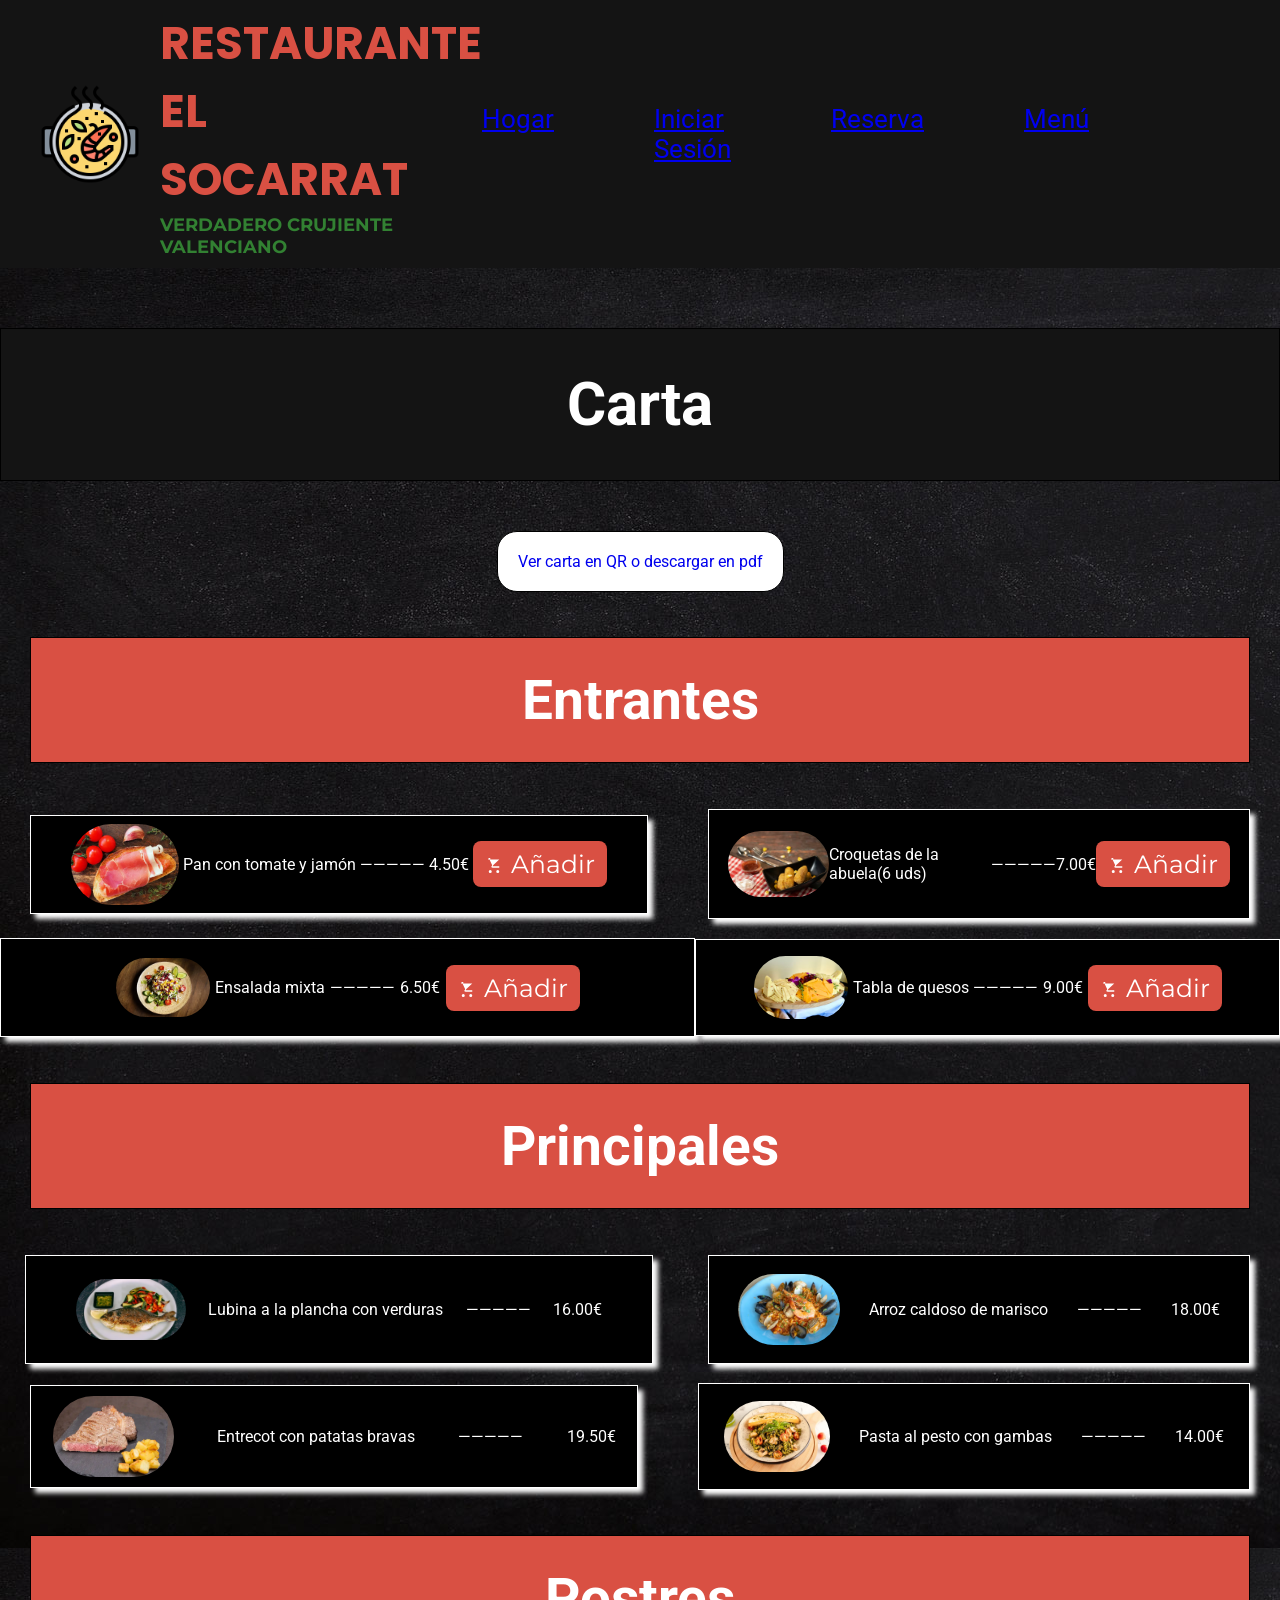
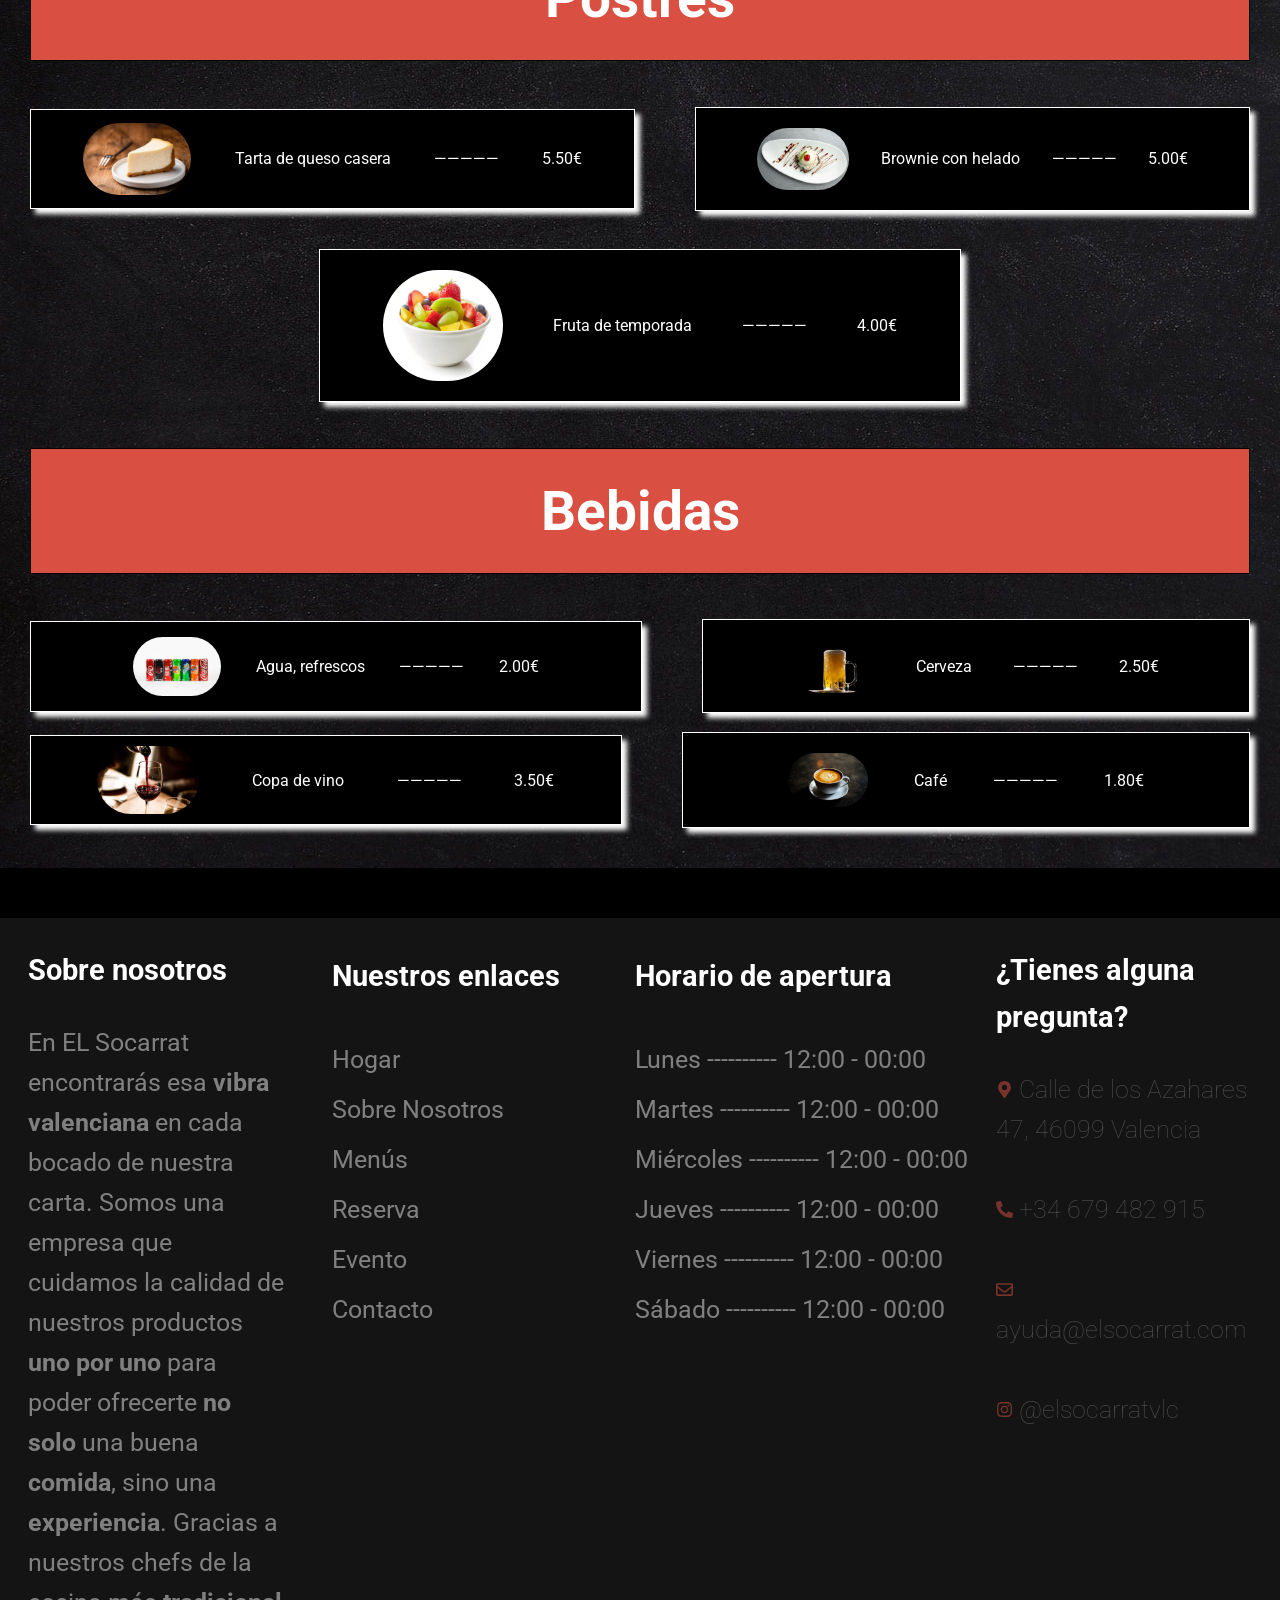
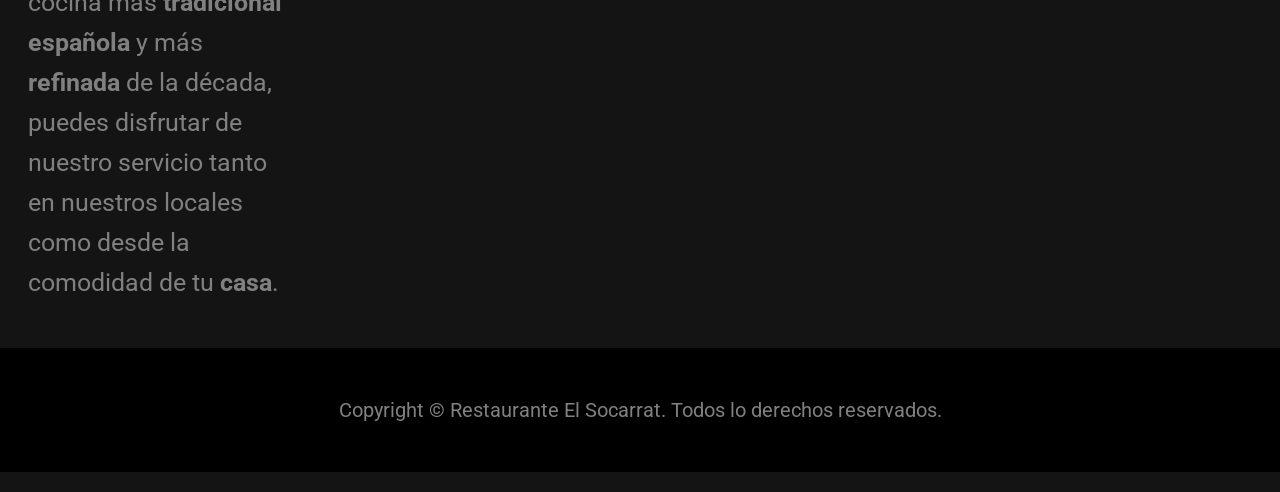
<file: carta.html>
<!DOCTYPE html>
<html lang="en">

<head>
    <meta charset="UTF-8">
    <meta name="viewport" content="width=device-width, initial-scale=1.0">
    <title>Restaurante "El socarrat"</title>
    <link rel="stylesheet" href="carta.css" />
    <link rel="stylesheet" href="home.css">
    <link rel="stylesheet" href="footer.css" />
    <link rel="stylesheet" href="shopping-cart.css" />
    <link rel="shortcut icon" href="./img/paella.png" type="image/x-icon" />
    <link href="https://fonts.googleapis.com/css2?family=Roboto&display=swap" rel="stylesheet" />
    <link href="https://fonts.googleapis.com/css2?family=Poppins&display=swap" rel="stylesheet" />
    <link href="https://fonts.googleapis.com/css2?family=Montserrat&display=swap" rel="stylesheet" />
</head>

<body>
    <header class="header-container">
        <div class="title">
            <img class="logo" src="img/paella_logo.png" alt="logo">
            <div class="name">
                <h1>RESTAURANTE EL SOCARRAT</h1>
                <h2>VERDADERO CRUJIENTE VALENCIANO</h2>
            </div>
        </div>
        <nav class="nav">
            <ul class="menu">
                <li id="red"><a href="home_es.html">Hogar</a></li>
                <li><a href="login.html">Iniciar Sesión</a></li>
                <li><a href="index-formulario.html">Reserva</a></li>
                <li><a href="carta.html">Menú</a></li>
            </ul>
            <ul class="languages">
                <li><img src="assets/images/es.svg" alt="Español" height="30px"></li>
                <li><a href="home_en.html"><img src="assets/images/en-us.svg" alt="English" height="30px"></a></li>
            </ul>
        </nav>
        <!-- Icono carrito inicio -->

        <div role="button" class="cart-container" onclick="toggleCart()">
        <svg
          class="cart-svg"
          xmlns="http://www.w3.org/2000/svg"
          viewBox="0 0 24 24"
          fill="none"
          stroke="currentColor"
          stroke-width="2"
          stroke-linecap="round"
          stroke-linejoin="round"
        >
          <circle cx="9" cy="21" r="1"></circle>
          <circle cx="20" cy="21" r="1"></circle>
          <path
            d="M1 1h4l2.68 13.39a2 2 0 0 0 2 1.61h9.72a2 2 0 0 0 2-1.61L23 6H6"
          ></path>
        </svg>

        <span class="cart-badge"> 0 </span>
      </div>

      <div class="shopping-cart" >
        <div class="cart-items">

        </div>

        <footer class="cart-summary">
          <div class="summary-line">
            <span class="summary-label">Subtotal</span>
            <span class="summary-value">0 €</span>
          </div>
          <div class="summary-line">
            <span class="summary-label">Envío</span>
            <span class="summary-value">Gratis</span>
          </div>
          <div class="summary-line">
            <span class="summary-label">IVA (10%)</span>
            <span class="summary-value tax-value">0</span>
          </div>

          <div class="total-row">
            <strong class="total-label">Total</strong>
            <strong class="total-amount">0 </strong> €</strong>
          </div>
        </footer>

        <div class="checkout-container">
          <button class="btn-checkout">Finalizar Pedido</button>
        </div>

        <!-- carrito de la compra fin -->
      </div>

        <!-- Icono carrito Fin -->
    </header>
    <section class="carta">
        <h2 class="titulo-menu">Carta</h2>
        <div class="divCartaQr">
        <a class="cartaFormato" href="cartaQR.html">Ver carta en QR o descargar en pdf</a>
        </div>
        <h2 class="titulos-carta">Entrantes</h2>
        <div class="entrantes-fila1">
            <div class="panConTomate">
                <img class="imagenCarta" src="/img/pan con tomate.jpg" alt="Pan con tomate y jamón">
                <p class="cartaNombre">Pan con tomate y jamón</p>
                <p class="cartaNombre">—————</p>
                <p class="cartaNombre">4.50€</p>
                 <button
            class="add-to-cart"
            id="add-panConTomate"
            aria-label="Añadir Pan con tomate"
            onclick="addToCart(this)"
          >
            <svg
              viewBox="0 0 24 24"
              xmlns="http://www.w3.org/2000/svg"
              aria-hidden="true"
            >
              <path
                d="M7 4h-2l-1 2h2l3.6 7.59-1.35 2.44C8.89 16.37 9.5 17 10.25 17H19v-2H10.25l.9-1.63L19 6H7V4zM7 20a2 2 0 1 0 0 4 2 2 0 0 0 0-4zm10 0a2 2 0 1 0 0 4 2 2 0 0 0 0-4z"
              />
            </svg>
            <span>Añadir</span>
          </button>
            </div>
            <div class="croquetas">
                <img class="imagenCarta" src="/img/croquetas.jpg" alt="Croquetas">
                <p class="cartaNombre">Croquetas de la abuela(6 uds)</p>
                <p class="cartaNombre">—————</p>
                <p class="cartaNombre">7.00€</p>
                                 <button
            class="add-to-cart"
            id="add-panConTomate"
            aria-label="Añadir Pan con tomate"
            onclick="addToCart(this)"
          >
            <svg
              viewBox="0 0 24 24"
              xmlns="http://www.w3.org/2000/svg"
              aria-hidden="true"
            >
              <path
                d="M7 4h-2l-1 2h2l3.6 7.59-1.35 2.44C8.89 16.37 9.5 17 10.25 17H19v-2H10.25l.9-1.63L19 6H7V4zM7 20a2 2 0 1 0 0 4 2 2 0 0 0 0-4zm10 0a2 2 0 1 0 0 4 2 2 0 0 0 0-4z"
              />
            </svg>
            <span>Añadir</span>
          </button>

            </div>
        </div>
        <br>
        <div class="entrantes-fila2">
            <div class="ensalada">
                <img class="imagenCarta" src="/img/ensalada.jpg" alt="Ensalada mixta">
                <p class="cartaNombre">Ensalada mixta</p>
                <p class="cartaNombre">—————</p>
                <p class="cartaNombre">6.50€</p>
                                 <button
            class="add-to-cart"
            id="add-panConTomate"
            aria-label="Añadir Pan con tomate"
            onclick="addToCart(this)"
          >
            <svg
              viewBox="0 0 24 24"
              xmlns="http://www.w3.org/2000/svg"
              aria-hidden="true"
            >
              <path
                d="M7 4h-2l-1 2h2l3.6 7.59-1.35 2.44C8.89 16.37 9.5 17 10.25 17H19v-2H10.25l.9-1.63L19 6H7V4zM7 20a2 2 0 1 0 0 4 2 2 0 0 0 0-4zm10 0a2 2 0 1 0 0 4 2 2 0 0 0 0-4z"
              />
            </svg>
            <span>Añadir</span>
          </button>

            </div>
            <div class="tablaQuesos">
                <img class="imagenCarta" src="/img/tabla de quesos.jpg" alt="Tabla de quesos">
                <p class="cartaNombre">Tabla de quesos</p>
                <p class="cartaNombre">—————</p>
                <p class="cartaNombre">9.00€</p>
                                 <button
            class="add-to-cart"
            id="add-panConTomate"
            aria-label="Añadir Pan con tomate"
            onclick="addToCart(this)"
          >
            <svg
              viewBox="0 0 24 24"
              xmlns="http://www.w3.org/2000/svg"
              aria-hidden="true"
            >
              <path
                d="M7 4h-2l-1 2h2l3.6 7.59-1.35 2.44C8.89 16.37 9.5 17 10.25 17H19v-2H10.25l.9-1.63L19 6H7V4zM7 20a2 2 0 1 0 0 4 2 2 0 0 0 0-4zm10 0a2 2 0 1 0 0 4 2 2 0 0 0 0-4z"
              />
            </svg>
            <span>Añadir</span>
          </button>

            </div>
        </div>
        <h2 class="titulos-carta">Principales</h2>
        <div class="principales-fila1">
            <div class="lubina">
                <img class="imagenCarta" src="/img/lubina.jpg" alt="Lubina a la plancha con verduras">
                <p class="cartaNombre">Lubina a la plancha con verduras</p>
                <p class="cartaNombre">—————</p>
                <p class="cartaNombre">16.00€</p>
            </div>
            <div class="arroz">
                <img class="imagenCarta" src="/img/arroz con marisco.jpg" alt="Arroz caldoso de marisco">
                <p class="cartaNombre">Arroz caldoso de marisco</p>
                <p class="cartaNombre">—————</p>
                <p class="cartaNombre">18.00€</p>
            </div>
        </div>
        <br>
        <div class="principales-fila2">
            <div class="entrecot">
                <img class="imagenCarta" src="/img/entrecot.jpg" alt="Entrecot con patatas bravas">
                <p class="cartaNombre">Entrecot con patatas bravas</p>
                <p class="cartaNombre">—————</p>
                <p class="cartaNombre">19.50€</p>
            </div>
            <div class="pasta">
                <img class="imagenCarta" src="/img/pasta con gambas.jpg" alt="pasta al pesto con gambas">
                <p class="cartaNombre">Pasta al pesto con gambas</p>
                <p class="cartaNombre">—————</p>
                <p class="cartaNombre">14.00€</p>
            </div>
        </div>
        <h2 class="titulos-carta">Postres</h2>
        <div class="postres-fila1">
            <div class="tarta">
                <img class="imagenCarta" src="/img/tarta de queso.jpg" alt="Tarta de queso casera">
                <p class="cartaNombre">Tarta de queso casera</p>
                <p class="cartaNombre">—————</p>
                <p class="cartaNombre">5.50€</p>
            </div>
            <div class="brownie">
                <img class="imagenCarta" src="/img/browni.jpg" alt="Brownie con helado">
                <p class="cartaNombre">Brownie con helado</p>
                <p class="cartaNombre">—————</p>
                <p class="cartaNombre">5.00€</p>
            </div>
        </div>
        <br><br>
        <div class="postres-fila2">
            <img class="imagenCarta" src="/img/fruta.jpg" alt="Fruta de temporada">
            <p class="cartaNombre">Fruta de temporada</p>
            <p class="cartaNombre">—————</p>
            <p class="cartaNombre">4.00€</p>
        </div>

        <h2 class="titulos-carta">Bebidas</h2>
        <div class="bebidas-fila1">
            <div class="refrescos">
                <img class="imagenCarta" src="/img/refrescos.jpg" alt="Agua, refrescos">
                <p class="cartaNombre">Agua, refrescos</p>
                <p class="cartaNombre">—————</p>
                <p class="cartaNombre">2.00€</p>
            </div>
            <div class="cerveza">
                <img class="imagenCarta" src="/img/cerveza.jpg" alt="Cerveza">
                <p class="cartaNombre">Cerveza</p>
                <p class="cartaNombre">—————</p>
                <p class="cartaNombre">2.50€</p>
            </div>
        </div>
        <br>
        <div class="bebidas-fila2">
            <div class="vino">
                <img class="imagenCarta" src="/img/copa de vino.jpg" alt="Copa de vino">
                <p class="cartaNombre">Copa de vino</p>
                <p class="cartaNombre">—————</p>
                <p class="cartaNombre">3.50€</p>
            </div>
            <div class="cafe">
                <img class="imagenCarta" src="/img/cafe.jpg" alt="Café">
                <p class="cartaNombre">Café</p>
                <p class="cartaNombre">—————</p>
                <p class="cartaNombre">1.80€</p>
            </div>
        </div>
    </section>
    <footer>
        <div class="cajainfo">
            <div class="info">

                <h3>Sobre nosotros</h3>
                <p>
                    En EL Socarrat encontrarás esa <strong>vibra valenciana</strong> en cada bocado de nuestra carta.
                    Somos una empresa que
                    cuidamos la calidad de nuestros productos <strong>uno por uno</strong> para poder ofrecerte
                    <strong>no solo</strong> una
                    buena <strong> comida</strong>, sino una <strong>experiencia</strong>. Gracias a nuestros chefs de
                    la cocina más
                    <strong>tradicional española</strong> y más <strong>refinada</strong> de la década, puedes disfrutar
                    de nuestro servicio tanto
                    en nuestros locales como desde la comodidad de tu <strong>casa</strong>.
                </p>
            </div>
            <div class="info1">
                <h3>Nuestros enlaces</h3>
                <ul>
                    <li>Hogar</li>
                    <li>Sobre Nosotros</li>
                    <li>Menús</li>
                    <li>Reserva</li>
                    <li>Evento</li>
                    <li>Contacto</li>
                </ul>
            </div>
            <br>
            <div class="info1">
                <h3>Horario de apertura</h3>
                <ul>
                    <li>Lunes ---------- 12:00 - 00:00</li>
                    <li>Martes ---------- 12:00 - 00:00</li>
                    <li>Miércoles ---------- 12:00 - 00:00</li>
                    <li>Jueves ---------- 12:00 - 00:00</li>
                    <li>Viernes ---------- 12:00 - 00:00</li>
                    <li>Sábado ---------- 12:00 - 00:00</li>
                </ul>
            </div>

            <div class="info">
                <h3>¿Tienes alguna pregunta?</h3>
                <ul>
                    <li> <svg class="icono" xmlns="http://www.w3.org/2000/svg" aria-hidden="true"
                            class="e-font-icon-svg e-fas-map-marker-alt" viewBox="0 0 384 512">
                            <path
                                d="M172.268 501.67C26.97 291.031 0 269.413 0 192 0 85.961 85.961 0 192 0s192 85.961 192 192c0 77.413-26.97 99.031-172.268 309.67-9.535 13.774-29.93 13.773-39.464 0zM192 272c44.183 0 80-35.817 80-80s-35.817-80-80-80-80 35.817-80 80 35.817 80 80 80z" />
                        </svg> Calle de los Azahares 47, 46099 Valencia</li>
                    <br>


                    <li><svg class="icono" xmlns="http://www.w3.org/2000/svg" aria-hidden="true"
                            class="e-font-icon-svg e-fas-phone-alt" viewBox="0 0 512 512">
                            <path
                                d="M497.39 361.8l-112-48a24 24 0 0 0-28 6.9l-49.6 60.6A370.66 370.66 0 0 1 130.6 204.11l60.6-49.6a23.94 23.94 0 0 0 6.9-28l-48-112A24.16 24.16 0 0 0 122.6.61l-104 24A24 24 0 0 0 0 48c0 256.5 207.9 464 464 464a24 24 0 0 0 23.4-18.6l24-104a24.29 24.29 0 0 0-14.01-27.6z" />
                        </svg> +34 679 482 915</li>
                    <br>


                    <li><svg class="icono" xmlns="http://www.w3.org/2000/svg" aria-hidden="true"
                            class="e-font-icon-svg e-far-envelope" viewBox="0 0 512 512">
                            <path
                                d="M464 64H48C21.49 64 0 85.49 0 112v288c0 26.51 21.49 48 48 48h416c26.51 0 48-21.49 48-48V112c0-26.51-21.49-48-48-48zm0 48v40.805c-22.422 18.259-58.168 46.651-134.587 106.49-16.841 13.247-50.201 45.072-73.413 44.701-23.208.375-56.579-31.459-73.413-44.701C106.18 199.465 70.425 171.067 48 152.805V112h416zM48 400V214.398c22.914 18.251 55.409 43.862 104.938 82.646 21.857 17.205 60.134 55.186 103.062 54.955 42.717.231 80.509-37.199 103.053-54.947 49.528-38.783 82.032-64.401 104.947-82.653V400H48z" />
                        </svg> ayuda@elsocarrat.com</li>
                    <br>


                    <li><svg class="icono" xmlns="http://www.w3.org/2000/svg" aria-hidden="true"
                            class="e-font-icon-svg e-fab-instagram" viewBox="0 0 448 512">
                            <path
                                d="M224.1 141c-63.6 0-114.9 51.3-114.9 114.9s51.3 114.9 114.9 114.9S339 319.5 339 255.9 287.7 141 224.1 141zm0 189.6c-41.1 0-74.7-33.5-74.7-74.7s33.5-74.7 74.7-74.7 74.7 33.5 74.7 74.7-33.6 74.7-74.7 74.7zm146.4-194.3c0 14.9-12 26.8-26.8 26.8-14.9 0-26.8-12-26.8-26.8s12-26.8 26.8-26.8 26.8 12 26.8 26.8zm76.1 27.2c-1.7-35.9-9.9-67.7-36.2-93.9-26.2-26.2-58-34.4-93.9-36.2-37-2.1-147.9-2.1-184.9 0-35.8 1.7-67.6 9.9-93.9 36.1s-34.4 58-36.2 93.9c-2.1 37-2.1 147.9 0 184.9 1.7 35.9 9.9 67.7 36.2 93.9s58 34.4 93.9 36.2c37 2.1 147.9 2.1 184.9 0 35.9-1.7 67.7-9.9 93.9-36.2 26.2-26.2 34.4-58 36.2-93.9 2.1-37 2.1-147.8 0-184.8zM398.8 388c-7.8 19.6-22.9 34.7-42.6 42.6-29.5 11.7-99.5 9-132.1 9s-102.7 2.6-132.1-9c-19.6-7.8-34.7-22.9-42.6-42.6-11.7-29.5-9-99.5-9-132.1s-2.6-102.7 9-132.1c7.8-19.6 22.9-34.7 42.6-42.6 29.5-11.7 99.5-9 132.1-9s102.7-2.6 132.1 9c19.6 7.8 34.7 22.9 42.6 42.6 11.7 29.5 9 99.5 9 132.1s2.7 102.7-9 132.1z" />
                        </svg> @elsocarratvlc</li>
                </ul>
            </div>
        </div>
        <p id="cc">Copyright © Restaurante El Socarrat. Todos lo derechos reservados.</p>


    </footer>
    <script src="./script.js"></script>
</body>

</html>
</file>
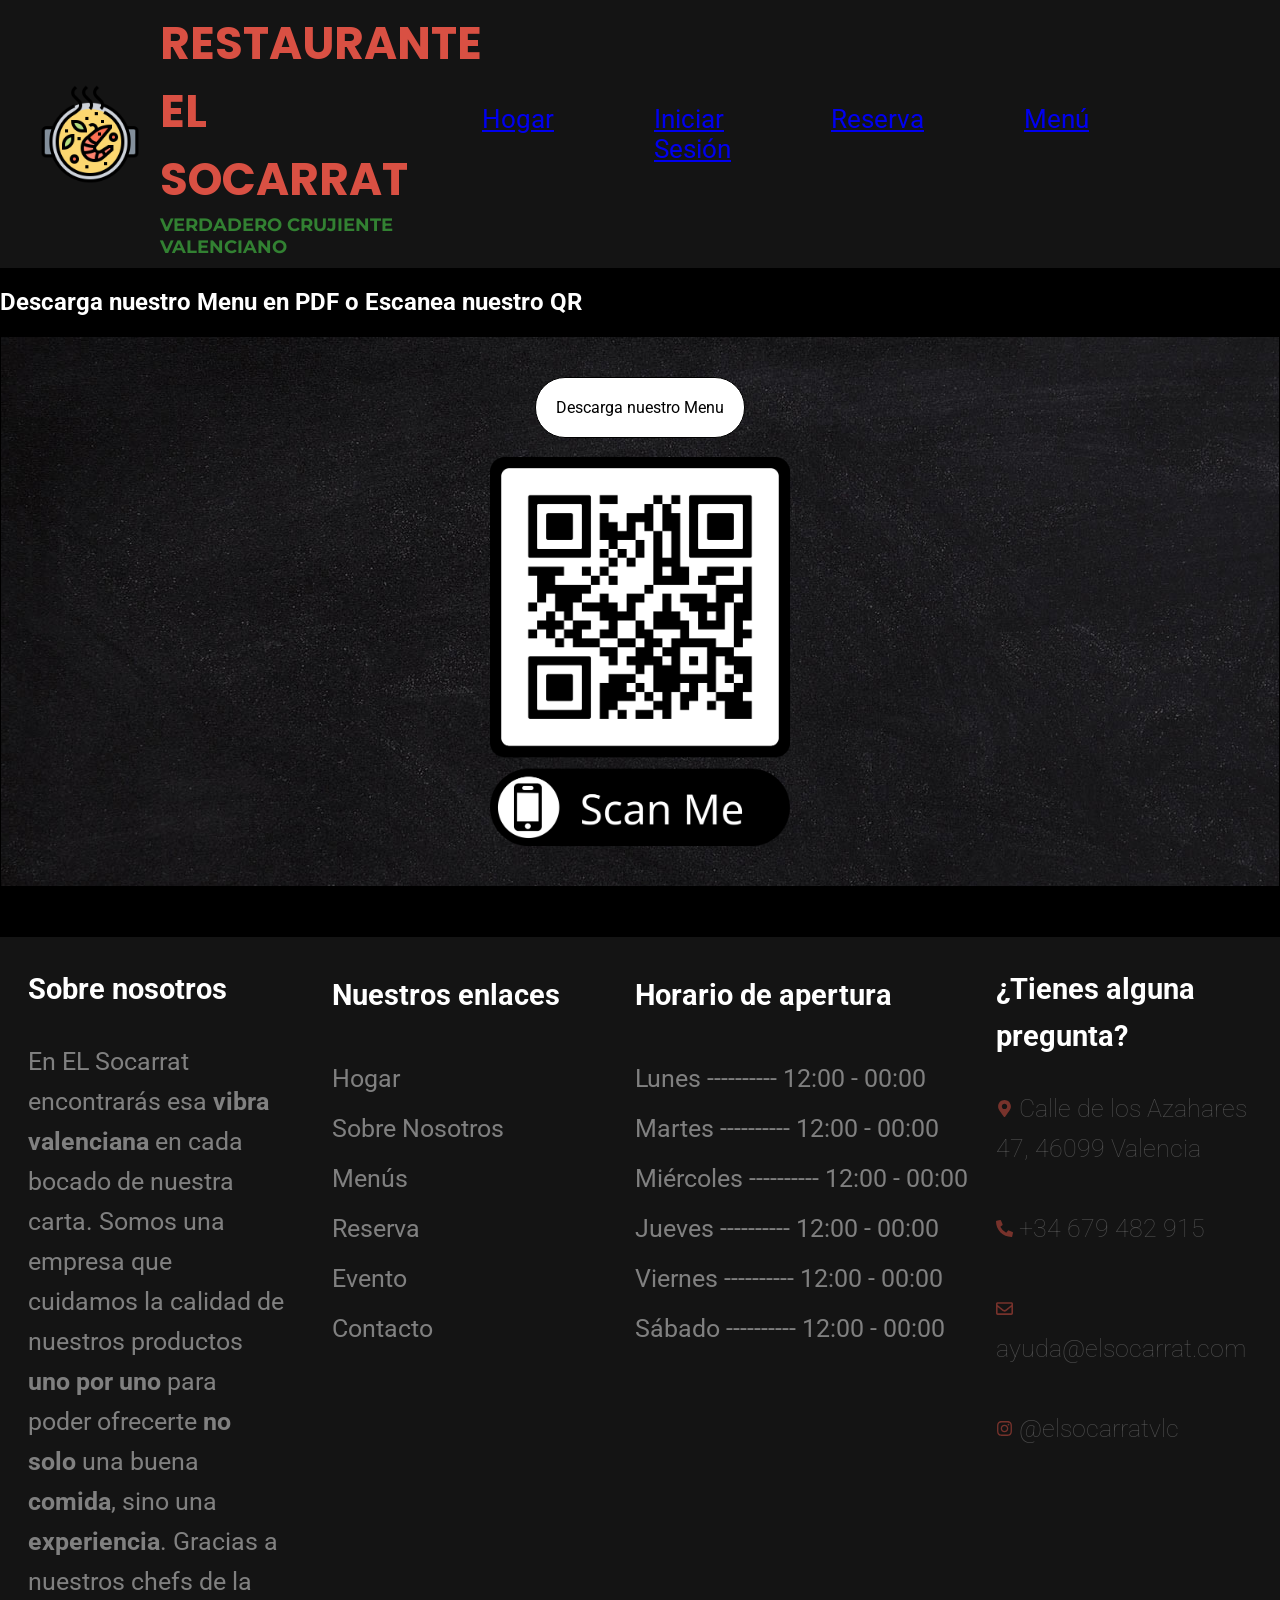
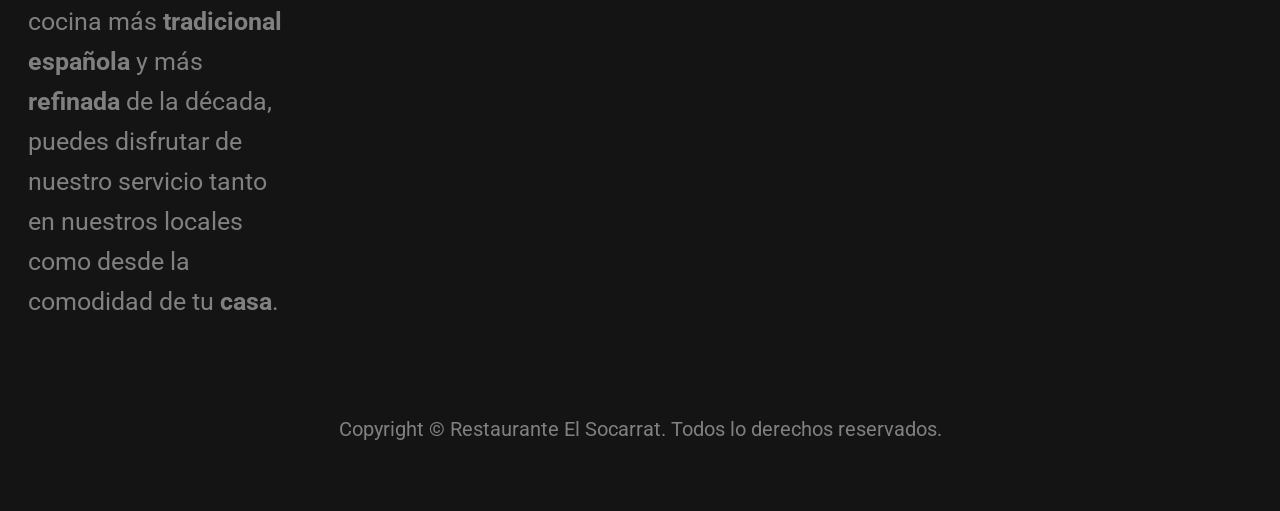
<file: cartaQR.html>
<!DOCTYPE html>
<html lang="en">

<head>
    <meta charset="UTF-8">
    <meta name="viewport" content="width=device-width, initial-scale=1.0">
    <title>Restaurante "El socarrat"</title>
    <link rel="stylesheet" href="footer.css" />
    <link rel="stylesheet" href="home.css">
    <link rel="stylesheet" href="cartaQR.css" />
    <link rel="shortcut icon" href="./img/paella.png" type="image/x-icon" />
    <link href="https://fonts.googleapis.com/css2?family=Roboto&display=swap" rel="stylesheet" />
    <link href="https://fonts.googleapis.com/css2?family=Poppins&display=swap" rel="stylesheet" />
    <link href="https://fonts.googleapis.com/css2?family=Montserrat&display=swap" rel="stylesheet" />
</head>

<body>
    <header>
        <div class="title">
            <img class="logo" src="img/paella_logo.png" alt="logo">
            <div class="name">
                <h1>RESTAURANTE EL SOCARRAT</h1>
                <h2>VERDADERO CRUJIENTE VALENCIANO</h2>
            </div>
        </div>
        <nav class="nav">
            <ul class="menu">
                <li id="red"><a href="home_es.html">Hogar</a></li>
                <li><a href="login.html">Iniciar Sesión</a></li>
                <li><a href="index-formulario.html">Reserva</a></li>
                <li><a href="carta.html">Menú</a></li>
            </ul>
            <ul class="languages">
                <li><img src="assets/images/es.svg" alt="Español" height="30px"></li>
                <li><a href="home_en.html"><img src="assets/images/en-us.svg" alt="English" height="30px"></a></li>
            </ul>
        </nav>
    </header>
        <h2 class="cartaH2">Descarga nuestro Menu en PDF o Escanea nuestro QR</h2>
    <div class="cartadiv">
        <a href="/img/Black Illustrative Restaurant Menu.pdf" target="_blank">Descarga nuestro Menu </a><br>
        <img class="cartaQr" src="/img/frame.png" alt="QR">
    </div>
<footer>
        <div class="cajainfo">
            <div class="info">

                <h3>Sobre nosotros</h3>
                <p>
                    En EL Socarrat encontrarás esa <strong>vibra valenciana</strong> en cada bocado de nuestra carta.
                    Somos una empresa que
                    cuidamos la calidad de nuestros productos <strong>uno por uno</strong> para poder ofrecerte
                    <strong>no solo</strong> una
                    buena <strong> comida</strong>, sino una <strong>experiencia</strong>. Gracias a nuestros chefs de
                    la cocina más
                    <strong>tradicional española</strong> y más <strong>refinada</strong> de la década, puedes disfrutar
                    de nuestro servicio tanto
                    en nuestros locales como desde la comodidad de tu <strong>casa</strong>.
                </p>
            </div>
            <div class="info1">
                <h3>Nuestros enlaces</h3>
                <ul>
                    <li>Hogar</li>
                    <li>Sobre Nosotros</li>
                    <li>Menús</li>
                    <li>Reserva</li>
                    <li>Evento</li>
                    <li>Contacto</li>
                </ul>
            </div>
            <br>
            <div class="info1">
                <h3>Horario de apertura</h3>
                <ul>
                    <li>Lunes ---------- 12:00 - 00:00</li>
                    <li>Martes ---------- 12:00 - 00:00</li>
                    <li>Miércoles ---------- 12:00 - 00:00</li>
                    <li>Jueves ---------- 12:00 - 00:00</li>
                    <li>Viernes ---------- 12:00 - 00:00</li>
                    <li>Sábado ---------- 12:00 - 00:00</li>
                </ul>
            </div>

            <div class="info">
                <h3>¿Tienes alguna pregunta?</h3>
                <ul>
                    <li> <svg  class="icono" xmlns="http://www.w3.org/2000/svg" aria-hidden="true"
                            class="e-font-icon-svg e-fas-map-marker-alt" viewBox="0 0 384 512">
                            <path
                                d="M172.268 501.67C26.97 291.031 0 269.413 0 192 0 85.961 85.961 0 192 0s192 85.961 192 192c0 77.413-26.97 99.031-172.268 309.67-9.535 13.774-29.93 13.773-39.464 0zM192 272c44.183 0 80-35.817 80-80s-35.817-80-80-80-80 35.817-80 80 35.817 80 80 80z" />
                        </svg> Calle de los Azahares 47, 46099 Valencia</li>
                    <br>


                    <li><svg class="icono" xmlns="http://www.w3.org/2000/svg" aria-hidden="true"
                            class="e-font-icon-svg e-fas-phone-alt" viewBox="0 0 512 512">
                            <path
                                d="M497.39 361.8l-112-48a24 24 0 0 0-28 6.9l-49.6 60.6A370.66 370.66 0 0 1 130.6 204.11l60.6-49.6a23.94 23.94 0 0 0 6.9-28l-48-112A24.16 24.16 0 0 0 122.6.61l-104 24A24 24 0 0 0 0 48c0 256.5 207.9 464 464 464a24 24 0 0 0 23.4-18.6l24-104a24.29 24.29 0 0 0-14.01-27.6z" />
                        </svg> +34 679 482 915</li>
                    <br>


                    <li><svg class="icono" xmlns="http://www.w3.org/2000/svg" aria-hidden="true"
                            class="e-font-icon-svg e-far-envelope" viewBox="0 0 512 512">
                            <path
                                d="M464 64H48C21.49 64 0 85.49 0 112v288c0 26.51 21.49 48 48 48h416c26.51 0 48-21.49 48-48V112c0-26.51-21.49-48-48-48zm0 48v40.805c-22.422 18.259-58.168 46.651-134.587 106.49-16.841 13.247-50.201 45.072-73.413 44.701-23.208.375-56.579-31.459-73.413-44.701C106.18 199.465 70.425 171.067 48 152.805V112h416zM48 400V214.398c22.914 18.251 55.409 43.862 104.938 82.646 21.857 17.205 60.134 55.186 103.062 54.955 42.717.231 80.509-37.199 103.053-54.947 49.528-38.783 82.032-64.401 104.947-82.653V400H48z" />
                        </svg> ayuda@elsocarrat.com</li>
                    <br>


                    <li><svg class="icono" xmlns="http://www.w3.org/2000/svg" aria-hidden="true"
                            class="e-font-icon-svg e-fab-instagram" viewBox="0 0 448 512">
                            <path
                                d="M224.1 141c-63.6 0-114.9 51.3-114.9 114.9s51.3 114.9 114.9 114.9S339 319.5 339 255.9 287.7 141 224.1 141zm0 189.6c-41.1 0-74.7-33.5-74.7-74.7s33.5-74.7 74.7-74.7 74.7 33.5 74.7 74.7-33.6 74.7-74.7 74.7zm146.4-194.3c0 14.9-12 26.8-26.8 26.8-14.9 0-26.8-12-26.8-26.8s12-26.8 26.8-26.8 26.8 12 26.8 26.8zm76.1 27.2c-1.7-35.9-9.9-67.7-36.2-93.9-26.2-26.2-58-34.4-93.9-36.2-37-2.1-147.9-2.1-184.9 0-35.8 1.7-67.6 9.9-93.9 36.1s-34.4 58-36.2 93.9c-2.1 37-2.1 147.9 0 184.9 1.7 35.9 9.9 67.7 36.2 93.9s58 34.4 93.9 36.2c37 2.1 147.9 2.1 184.9 0 35.9-1.7 67.7-9.9 93.9-36.2 26.2-26.2 34.4-58 36.2-93.9 2.1-37 2.1-147.8 0-184.8zM398.8 388c-7.8 19.6-22.9 34.7-42.6 42.6-29.5 11.7-99.5 9-132.1 9s-102.7 2.6-132.1-9c-19.6-7.8-34.7-22.9-42.6-42.6-11.7-29.5-9-99.5-9-132.1s-2.6-102.7 9-132.1c7.8-19.6 22.9-34.7 42.6-42.6 29.5-11.7 99.5-9 132.1-9s102.7-2.6 132.1 9c19.6 7.8 34.7 22.9 42.6 42.6 11.7 29.5 9 99.5 9 132.1s2.7 102.7-9 132.1z" />
                        </svg> @elsocarratvlc</li>
                </ul>
            </div>
        </div>
        <p id="cc">Copyright © Restaurante El Socarrat. Todos lo derechos reservados.</p>


    </footer>
</body>

</html>
</file>
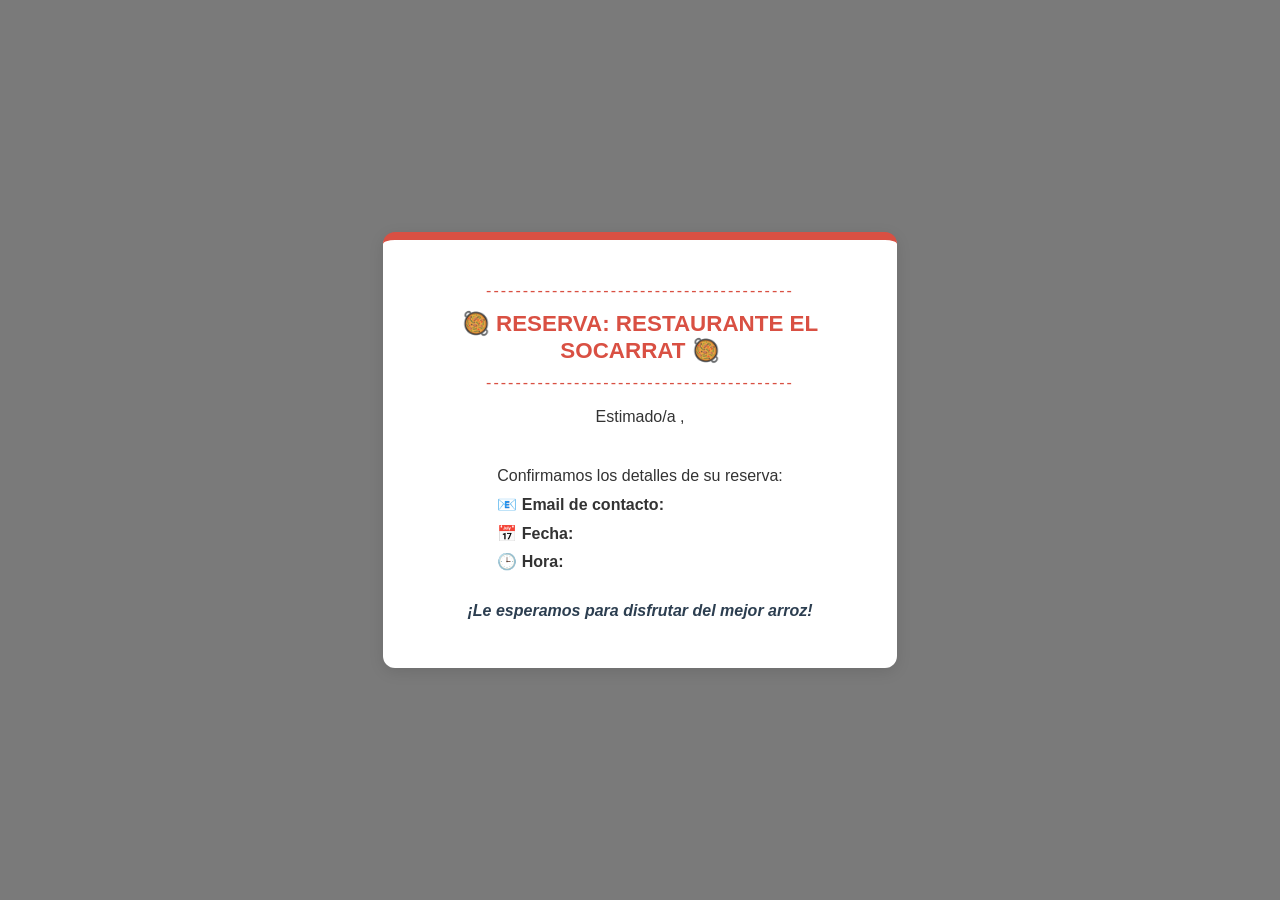
<file: confirmation.html>
<!doctype html>
<html lang="en">
  <head>
    <meta charset="UTF-8" />
    <meta name="viewport" content="width=device-width, initial-scale=1.0" />
    <title>El Socarrat | Confirmación</title>
    <link rel="stylesheet" href="./confirmation.css" />
  </head>
  <body>
    <!doctype html>
    <html lang="es">
      <head>
        <meta charset="UTF-8" />
        <meta name="viewport" content="width=device-width, initial-scale=1.0" />
        <title>Confirmación de Reserva - El Socarrat</title>
      </head>
      <body>
        <div class="container">
          <div class="divider">------------------------------------------</div>
          <h1>🥘 RESERVA: RESTAURANTE EL SOCARRAT 🥘</h1>
          <div class="divider">------------------------------------------</div>

          <p>Estimado/a <strong id="name"></strong>,</p>

          <div class="details">
            Confirmamos los detalles de su reserva:<br />
            📧 <strong>Email de contacto:</strong> <span id="email"> </span
            ><br />
            📅 <strong>Fecha:</strong> <span id="date"> </span> <br />
            🕒 <strong>Hora:</strong> <span id="time"> </span>
          </div>

          <p class="footer-msg">
            ¡Le esperamos para disfrutar del mejor arroz!
          </p>
        </div>
      </body>
    </html>
    <script src="./script.js"></script>
  </body>
</html>
</file>
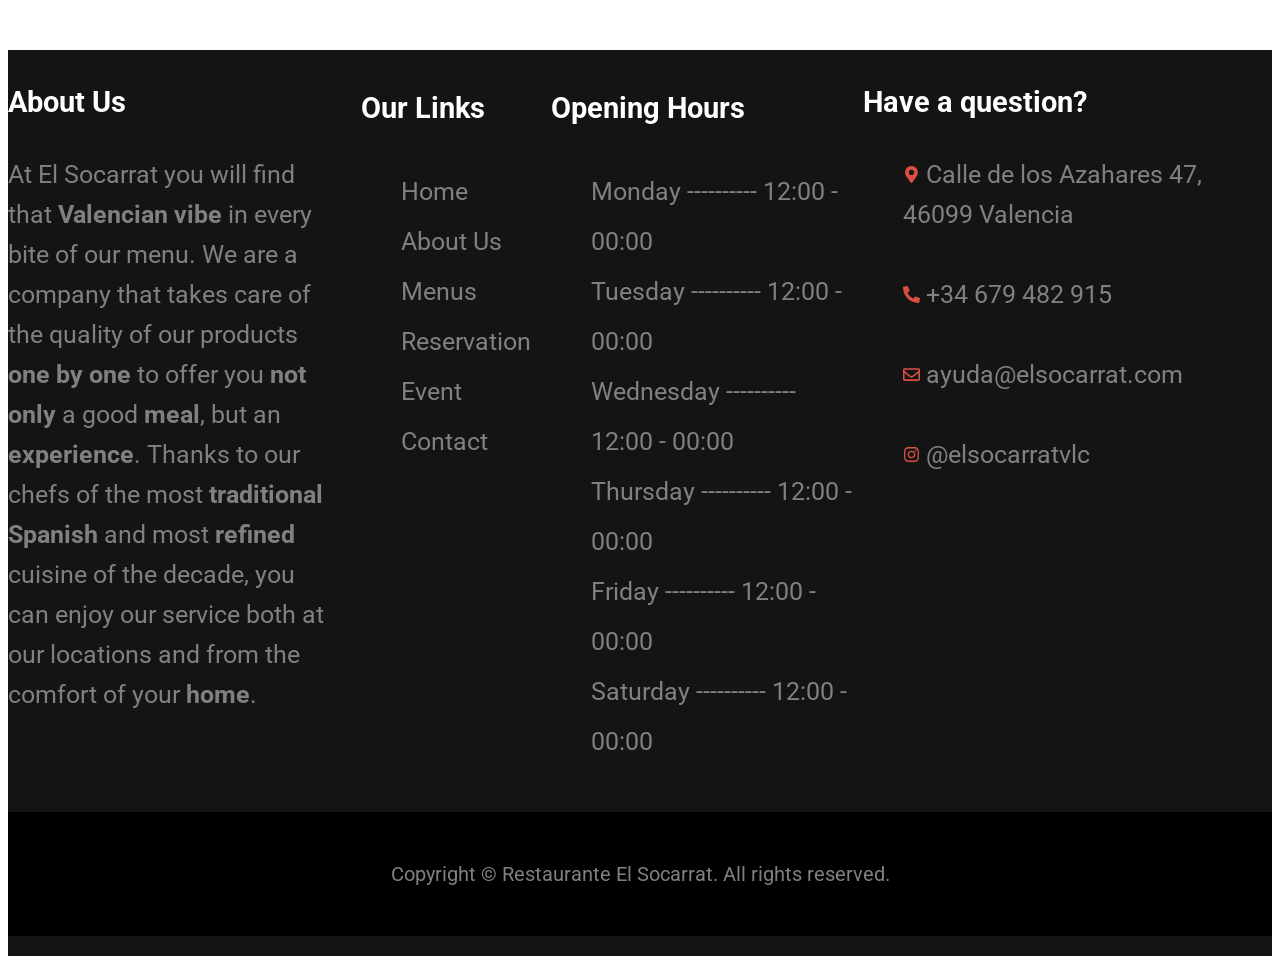
<file: footer.html>
<!DOCTYPE html>
<html lang="en">
<head>
    <meta charset="UTF-8">
    <meta name="viewport" content="width=device-width, initial-scale=1.0">
    <title>Document</title>
</head>
<body>
        <link rel="stylesheet" href="footer.css">
    <link rel="preconnect" href="https://fonts.googleapis.com">
    <link rel="preconnect" href="https://fonts.gstatic.com" crossorigin>
    <link
        href="https://fonts.googleapis.com/css2?family=Quicksand:wght@300..700&family=Roboto:ital,wght@0,100..900;1,100..900&display=swap"
        rel="stylesheet">
</head>
<body>
    <div id="footer"> 
    <footer>
        <div class="cajainfo">
            <div class="info">

                <h3>About Us</h3>
                <p>
                    At El Socarrat you will find that <strong>Valencian vibe</strong> in every bite of our menu.
                    We are a company that takes care of the quality of our products <strong>one by one</strong> to offer you
                    <strong>not only</strong> a good <strong>meal</strong>, but an <strong>experience</strong>. Thanks to our chefs of
                    the most <strong>traditional Spanish</strong> and most <strong>refined</strong> cuisine of the decade, you can enjoy
                    our service both at our locations and from the comfort of your <strong>home</strong>.
                </p>
            </div>
            <div class="info1">
                <h3>Our Links</h3>
                <ul>
                    <li>Home</li>
                    <li>About Us</li>
                    <li>Menus</li>
                    <li>Reservation</li>
                    <li>Event</li>
                    <li>Contact</li>
                </ul>
            </div>
            <br>
            <div class="info1">
                <h3>Opening Hours</h3>
                <ul>
                    <li>Monday ---------- 12:00 - 00:00</li>
                    <li>Tuesday ---------- 12:00 - 00:00</li>
                    <li>Wednesday ---------- 12:00 - 00:00</li>
                    <li>Thursday ---------- 12:00 - 00:00</li>
                    <li>Friday ---------- 12:00 - 00:00</li>
                    <li>Saturday ---------- 12:00 - 00:00</li>
                </ul>
            </div>

            <div class="info">
                <h3>Have a question?</h3>
                <ul>
                    <li> <svg class="icono" xmlns="http://www.w3.org/2000/svg" aria-hidden="true"
                            class="e-font-icon-svg e-fas-map-marker-alt" viewBox="0 0 384 512">
                            <path
                                d="M172.268 501.67C26.97 291.031 0 269.413 0 192 0 85.961 85.961 0 192 0s192 85.961 192 192c0 77.413-26.97 99.031-172.268 309.67-9.535 13.774-29.93 13.773-39.464 0zM192 272c44.183 0 80-35.817 80-80s-35.817-80-80-80-80 35.817-80 80 35.817 80 80 80z" />
                        </svg> Calle de los Azahares 47, 46099 Valencia</li>
                    <br>

                    <li><svg class="icono" xmlns="http://www.w3.org/2000/svg" aria-hidden="true"
                            class="e-font-icon-svg e-fas-phone-alt" viewBox="0 0 512 512">
                            <path
                                d="M497.39 361.8l-112-48a24 24 0 0 0-28 6.9l-49.6 60.6A370.66 370.66 0 0 1 130.6 204.11l60.6-49.6a23.94 23.94 0 0 0 6.9-28l-48-112A24.16 24.16 0 0 0 122.6.61l-104 24A24 24 0 0 0 0 48c0 256.5 207.9 464 464 464a24 24 0 0 0 23.4-18.6l24-104a24.29 24.29 0 0 0-14.01-27.6z" />
                        </svg> +34 679 482 915</li>
                    <br>

                    <li><svg class="icono" xmlns="http://www.w3.org/2000/svg" aria-hidden="true"
                            class="e-font-icon-svg e-far-envelope" viewBox="0 0 512 512">
                            <path
                                d="M464 64H48C21.49 64 0 85.49 0 112v288c0 26.51 21.49 48 48 48h416c26.51 0 48-21.49 48-48V112c0-26.51-21.49-48-48-48zm0 48v40.805c-22.422 18.259-58.168 46.651-134.587 106.49-16.841 13.247-50.201 45.072-73.413 44.701-23.208.375-56.579-31.459-73.413-44.701C106.18 199.465 70.425 171.067 48 152.805V112h416zM48 400V214.398c22.914 18.251 55.409 43.862 104.938 82.646 21.857 17.205 60.134 55.186 103.062 54.955 42.717.231 80.509-37.199 103.053-54.947 49.528-38.783 82.032-64.401 104.947-82.653V400H48z" />
                        </svg> ayuda@elsocarrat.com</li>
                    <br>

                    <li><svg class="icono" xmlns="http://www.w3.org/2000/svg" aria-hidden="true"
                            class="e-font-icon-svg e-fab-instagram" viewBox="0 0 448 512">
                            <path
                                d="M224.1 141c-63.6 0-114.9 51.3-114.9 114.9s51.3 114.9 114.9 114.9S339 319.5 339 255.9 287.7 141 224.1 141zm0 189.6c-41.1 0-74.7-33.5-74.7-74.7s33.5-74.7 74.7-74.7 74.7 33.5 74.7 74.7-33.6 74.7-74.7 74.7zm146.4-194.3c0 14.9-12 26.8-26.8 26.8-14.9 0-26.8-12-26.8-26.8s12-26.8 26.8-26.8 26.8 12 26.8 26.8zm76.1 27.2c-1.7-35.9-9.9-67.7-36.2-93.9-26.2-26.2-58-34.4-93.9-36.2-37-2.1-147.9-2.1-184.9 0-35.8 1.7-67.6 9.9-93.9 36.1s-34.4 58-36.2 93.9c-2.1 37-2.1 147.9 0 184.9 1.7 35.9 9.9 67.7 36.2 93.9s58 34.4 93.9 36.2c37 2.1 147.9 2.1 184.9 0 35.9-1.7 67.7-9.9 93.9-36.2 26.2-26.2 34.4-58 36.2-93.9 2.1-37 2.1-147.8 0-184.8zM398.8 388c-7.8 19.6-22.9 34.7-42.6 42.6-29.5 11.7-99.5 9-132.1 9s-102.7 2.6-132.1-9c-19.6-7.8-34.7-22.9-42.6-42.6-11.7-29.5-9-99.5-9-132.1s-2.6-102.7 9-132.1c7.8-19.6 22.9-34.7 42.6-42.6 29.5-11.7 99.5-9 132.1-9s102.7-2.6 132.1 9c19.6 7.8 34.7 22.9 42.6 42.6 11.7 29.5 9 99.5 9 132.1s2.7 102.7-9 132.1z" />
                        </svg> @elsocarratvlc</li>
                </ul>
            </div>
        </div>
        <p id="cc">Copyright © Restaurante El Socarrat. All rights reserved.</p>

    </footer>
</div>
</body>
</html>
</file>
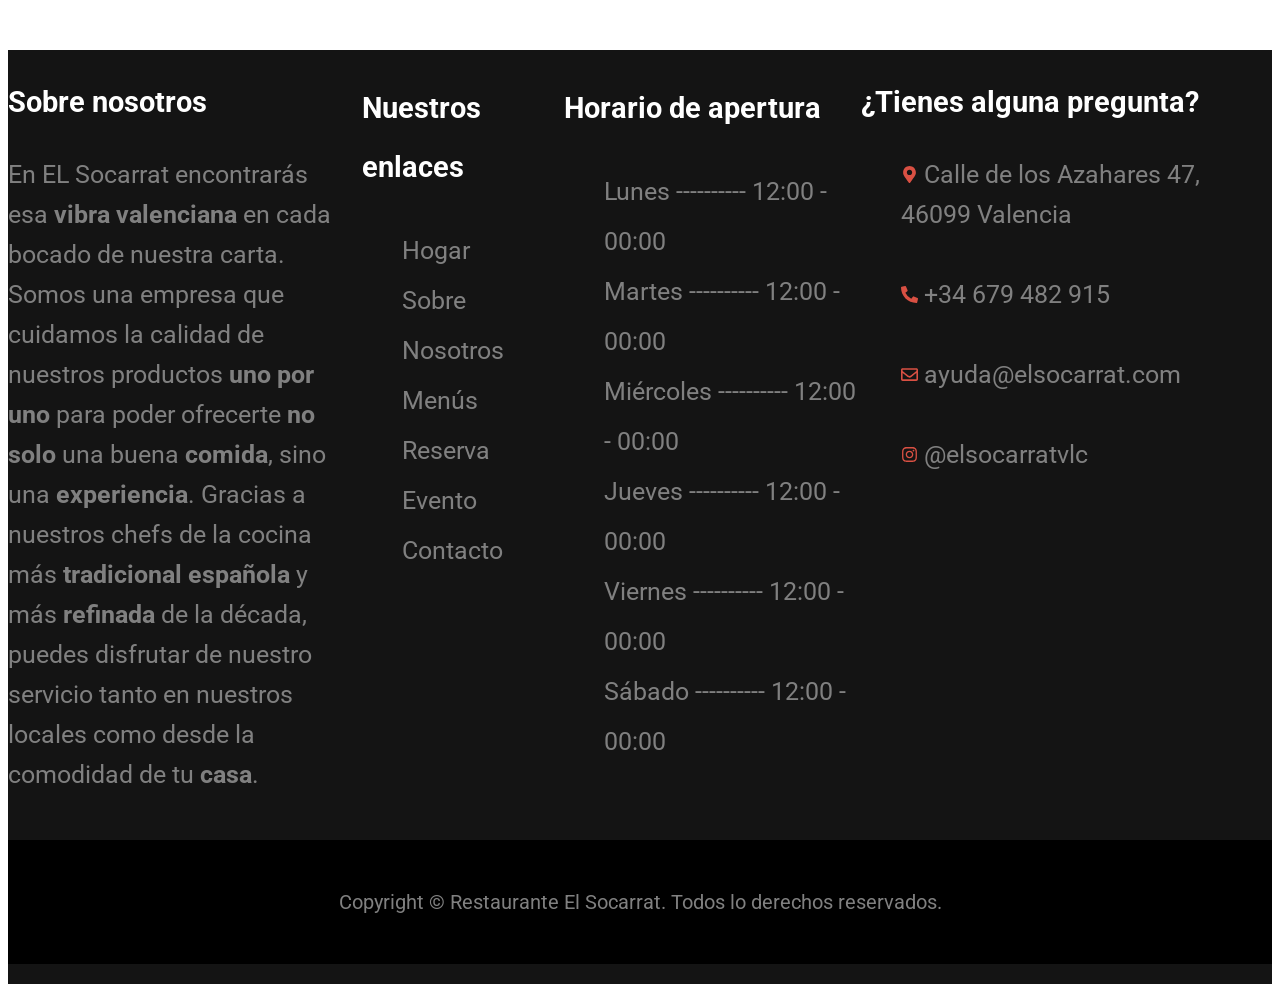
<file: footeres.html>
<!DOCTYPE html>
<html lang="en">
<head>
    <meta charset="UTF-8">
    <meta name="viewport" content="width=device-width, initial-scale=1.0">
    <title>Document</title>
</head>
<link rel="stylesheet" href="footer.css">
    <link rel="preconnect" href="https://fonts.googleapis.com">
    <link rel="preconnect" href="https://fonts.gstatic.com" crossorigin>
    <link
        href="https://fonts.googleapis.com/css2?family=Quicksand:wght@300..700&family=Roboto:ital,wght@0,100..900;1,100..900&display=swap"
        rel="stylesheet">
</head>

<body>
    
    <div id="footer"> 
    <footer>
        <div class="cajainfo">
            <div class="info">

                <h3>Sobre nosotros</h3>
                <p>
                    En EL Socarrat encontrarás esa <strong>vibra valenciana</strong> en cada bocado de nuestra carta.
                    Somos una empresa que
                    cuidamos la calidad de nuestros productos <strong>uno por uno</strong> para poder ofrecerte
                    <strong>no solo</strong> una
                    buena <strong> comida</strong>, sino una <strong>experiencia</strong>. Gracias a nuestros chefs de
                    la cocina más
                    <strong>tradicional española</strong> y más <strong>refinada</strong> de la década, puedes disfrutar
                    de nuestro servicio tanto
                    en nuestros locales como desde la comodidad de tu <strong>casa</strong>.
                </p>
            </div>
            <div class="info1">
                <h3>Nuestros enlaces</h3>
                <ul>
                    <li>Hogar</li>
                    <li>Sobre Nosotros</li>
                    <li>Menús</li>
                    <li>Reserva</li>
                    <li>Evento</li>
                    <li>Contacto</li>
                </ul>
            </div>
            <br>
            <div class="info1">
                <h3>Horario de apertura</h3>
                <ul>
                    <li>Lunes ---------- 12:00 - 00:00</li>
                    <li>Martes ---------- 12:00 - 00:00</li>
                    <li>Miércoles ---------- 12:00 - 00:00</li>
                    <li>Jueves ---------- 12:00 - 00:00</li>
                    <li>Viernes ---------- 12:00 - 00:00</li>
                    <li>Sábado ---------- 12:00 - 00:00</li>
                </ul>
            </div>

            <div class="info">
                <h3>¿Tienes alguna pregunta?</h3>
                <ul>
                    <li> <svg  class="icono" xmlns="http://www.w3.org/2000/svg" aria-hidden="true"
                            class="e-font-icon-svg e-fas-map-marker-alt" viewBox="0 0 384 512">
                            <path
                                d="M172.268 501.67C26.97 291.031 0 269.413 0 192 0 85.961 85.961 0 192 0s192 85.961 192 192c0 77.413-26.97 99.031-172.268 309.67-9.535 13.774-29.93 13.773-39.464 0zM192 272c44.183 0 80-35.817 80-80s-35.817-80-80-80-80 35.817-80 80 35.817 80 80 80z" />
                        </svg> Calle de los Azahares 47, 46099 Valencia</li>
                    <br>


                    <li><svg class="icono" xmlns="http://www.w3.org/2000/svg" aria-hidden="true"
                            class="e-font-icon-svg e-fas-phone-alt" viewBox="0 0 512 512">
                            <path
                                d="M497.39 361.8l-112-48a24 24 0 0 0-28 6.9l-49.6 60.6A370.66 370.66 0 0 1 130.6 204.11l60.6-49.6a23.94 23.94 0 0 0 6.9-28l-48-112A24.16 24.16 0 0 0 122.6.61l-104 24A24 24 0 0 0 0 48c0 256.5 207.9 464 464 464a24 24 0 0 0 23.4-18.6l24-104a24.29 24.29 0 0 0-14.01-27.6z" />
                        </svg> +34 679 482 915</li>
                    <br>


                    <li><svg class="icono" xmlns="http://www.w3.org/2000/svg" aria-hidden="true"
                            class="e-font-icon-svg e-far-envelope" viewBox="0 0 512 512">
                            <path
                                d="M464 64H48C21.49 64 0 85.49 0 112v288c0 26.51 21.49 48 48 48h416c26.51 0 48-21.49 48-48V112c0-26.51-21.49-48-48-48zm0 48v40.805c-22.422 18.259-58.168 46.651-134.587 106.49-16.841 13.247-50.201 45.072-73.413 44.701-23.208.375-56.579-31.459-73.413-44.701C106.18 199.465 70.425 171.067 48 152.805V112h416zM48 400V214.398c22.914 18.251 55.409 43.862 104.938 82.646 21.857 17.205 60.134 55.186 103.062 54.955 42.717.231 80.509-37.199 103.053-54.947 49.528-38.783 82.032-64.401 104.947-82.653V400H48z" />
                        </svg> ayuda@elsocarrat.com</li>
                    <br>


                    <li><svg class="icono" xmlns="http://www.w3.org/2000/svg" aria-hidden="true"
                            class="e-font-icon-svg e-fab-instagram" viewBox="0 0 448 512">
                            <path
                                d="M224.1 141c-63.6 0-114.9 51.3-114.9 114.9s51.3 114.9 114.9 114.9S339 319.5 339 255.9 287.7 141 224.1 141zm0 189.6c-41.1 0-74.7-33.5-74.7-74.7s33.5-74.7 74.7-74.7 74.7 33.5 74.7 74.7-33.6 74.7-74.7 74.7zm146.4-194.3c0 14.9-12 26.8-26.8 26.8-14.9 0-26.8-12-26.8-26.8s12-26.8 26.8-26.8 26.8 12 26.8 26.8zm76.1 27.2c-1.7-35.9-9.9-67.7-36.2-93.9-26.2-26.2-58-34.4-93.9-36.2-37-2.1-147.9-2.1-184.9 0-35.8 1.7-67.6 9.9-93.9 36.1s-34.4 58-36.2 93.9c-2.1 37-2.1 147.9 0 184.9 1.7 35.9 9.9 67.7 36.2 93.9s58 34.4 93.9 36.2c37 2.1 147.9 2.1 184.9 0 35.9-1.7 67.7-9.9 93.9-36.2 26.2-26.2 34.4-58 36.2-93.9 2.1-37 2.1-147.8 0-184.8zM398.8 388c-7.8 19.6-22.9 34.7-42.6 42.6-29.5 11.7-99.5 9-132.1 9s-102.7 2.6-132.1-9c-19.6-7.8-34.7-22.9-42.6-42.6-11.7-29.5-9-99.5-9-132.1s-2.6-102.7 9-132.1c7.8-19.6 22.9-34.7 42.6-42.6 29.5-11.7 99.5-9 132.1-9s102.7-2.6 132.1 9c19.6 7.8 34.7 22.9 42.6 42.6 11.7 29.5 9 99.5 9 132.1s2.7 102.7-9 132.1z" />
                        </svg> @elsocarratvlc</li>
                </ul>
            </div>
        </div>
        <p id="cc">Copyright © Restaurante El Socarrat. Todos lo derechos reservados.</p>


    </footer>
    </div>
    </body>
</html>
</file>
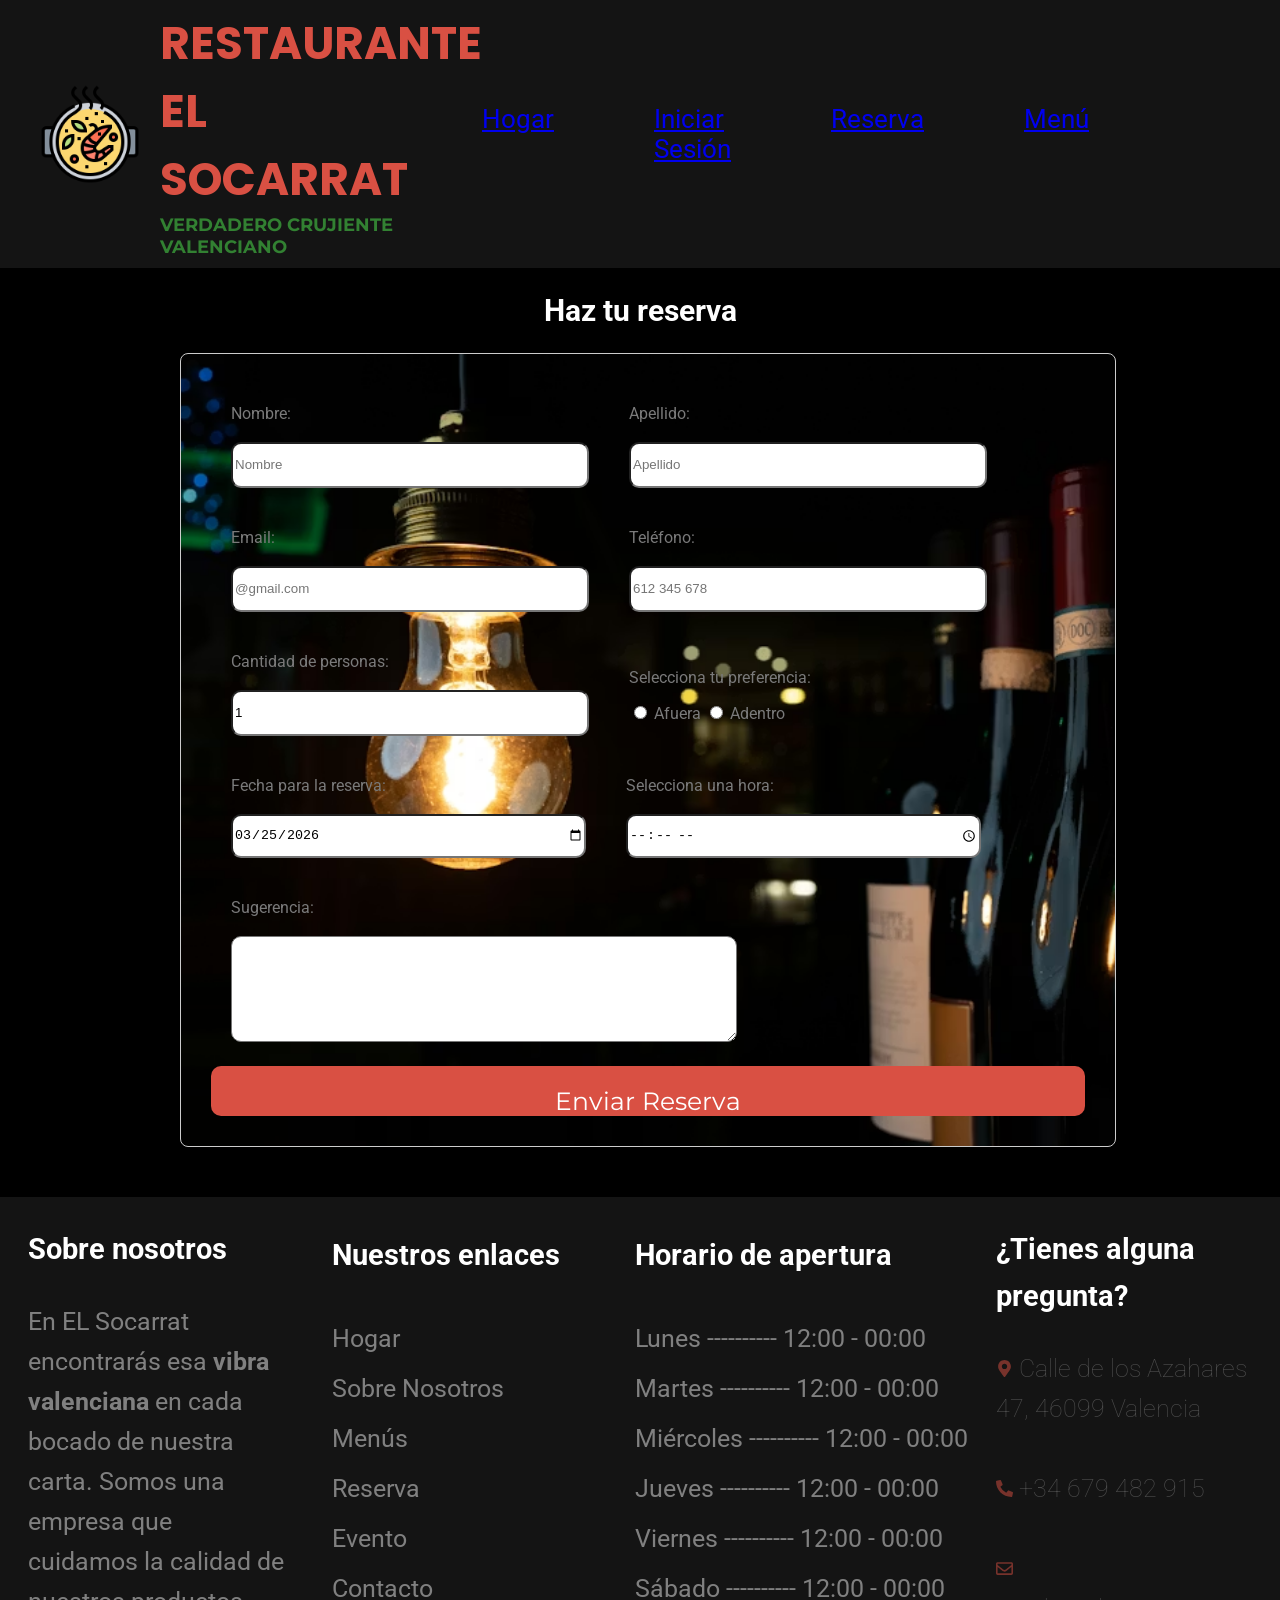
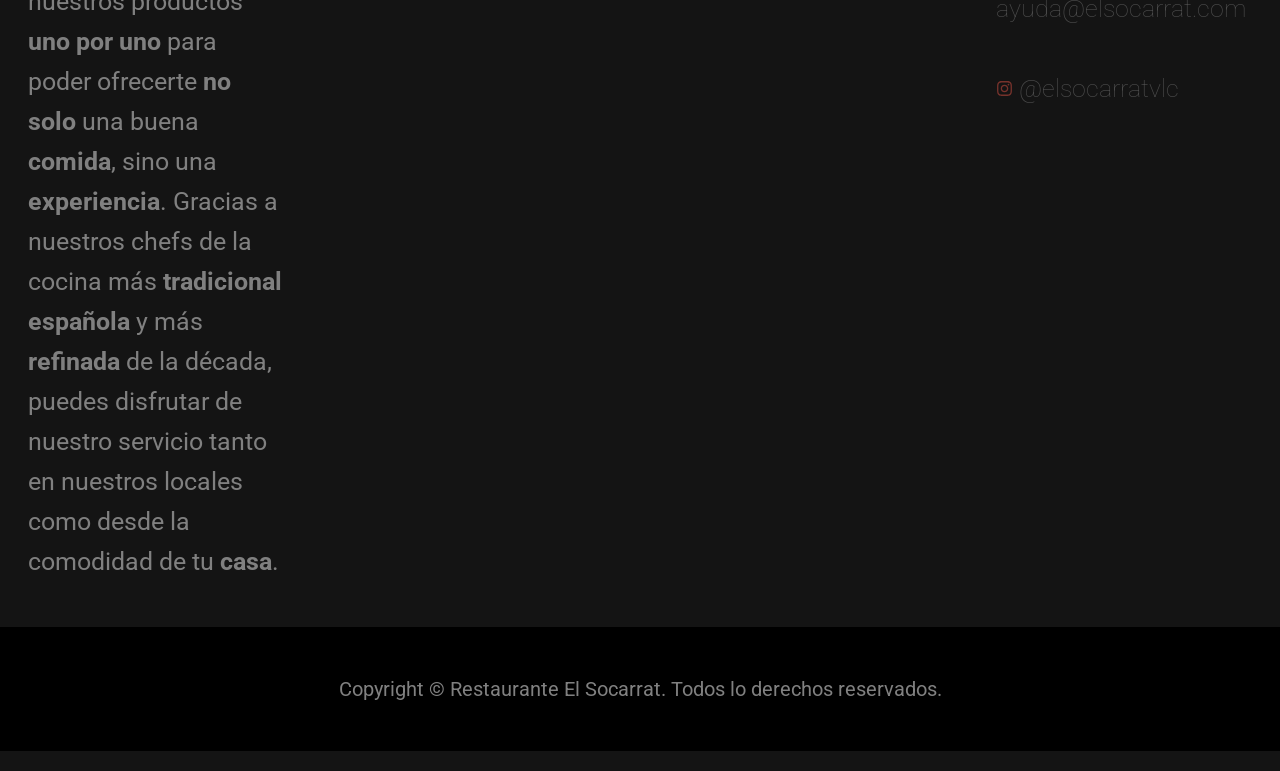
<file: index-formulario.html>
<!doctype html>
<html lang="en">

<head>
  <meta charset="UTF-8" />
  <meta name="viewport" content="width=device-width, initial-scale=1.0" />
  <title>Restaurante "El socarrat"</title>
  <link rel="shortcut icon" href="./img/paella.png" type="image/x-icon" />
  <link rel="stylesheet" href="estilo-formulario.css"> 
  <link rel="stylesheet" href="home.css" />
  <link rel="preconnect" href="https://fonts.googleapis.com" />
  <link rel="preconnect" href="https://fonts.gstatic.com" crossorigin />
  <link
    href="https://fonts.googleapis.com/css2?family=Quicksand:wght@300..700&family=Roboto:ital,wght@0,100..900;1,100..900&display=swap"
    rel="stylesheet" />
  <link href="https://fonts.googleapis.com/css2?family=Roboto&display=swap" rel="stylesheet" />
  <link href="https://fonts.googleapis.com/css2?family=Poppins&display=swap" rel="stylesheet" />
  <link href="https://fonts.googleapis.com/css2?family=Montserrat&display=swap" rel="stylesheet" />
  <link rel="stylesheet" href="footer.css">
  <script src="script-formulario.js" defer></script>
</head>

<body class="body-formulario">
  <header>
    <div class="title">
      <img class="logo" src="img/paella_logo.png" alt="logo">
      <div class="name">
        <h1>RESTAURANTE EL SOCARRAT</h1>
        <h2>VERDADERO CRUJIENTE VALENCIANO</h2>
      </div>
    </div>
    <nav class="nav">
      <ul class="menu">
        <li id="red"><a href="home_es.html">Hogar</a></li>
        <li><a href="login.html">Iniciar Sesión</a></li>
        <li><a href="index-formulario.html">Reserva</a></li>
        <li><a href="carta.html">Menú</a></li>
      </ul>
      <ul class="languages">
        <li><img src="assets/images/es.svg" alt="Español" height="30px"></li>
        <li><a href="home_en.html"><img src="assets/images/en-us.svg" alt="English" height="30px"></a></li>
      </ul>
    </nav>
  </header>




<div class="formulario"> 
  <h2 class="h2formulario">Haz tu reserva</h2>
  <form action="./confirmation.html">
    <div class="caja1">
      <section class="section-formulario">
        <div class="caja2">
          <label for="nombredelusuario">Nombre:</label>
          <br />
          <br />
          <input type="text" id="nombredelusuario" name="usuario" placeholder="Nombre" required />
        </div>

        <div class="caja2">
          <label for="apellidodelusuario">Apellido:</label>
          <br />
          <br />
          <input type="text" id="apellidodelusuario" name="apellido" placeholder="Apellido" required />
        </div>

        <div class="caja2">
          <label for="emaildelusuario">Email:</label>
          <br />
          <br />
          <input type="email" id="emaildelusuario" name="email" placeholder="@gmail.com" required />
        </div>

        <div class="caja2">
          <label for="telef">Teléfono:</label>
          <br />
          <br />
          <input type="tel" id="telef" placeholder="612 345 678" name="tel" required />
        </div>

        <div class="caja2">
          <label for="personas">Cantidad de personas:</label>
          <br />
          <br />
          <input type="number" id="personas" name="personas" min="1" max="10" value="1" required />
        </div>

        <div class="caja2">
          <p>Selecciona tu preferencia:</p>
          <input type="radio" id="afuera" name="ubicacion" value="afuera" />
          <label for="afuera">Afuera</label>

          <input type="radio" id="adentro" name="ubicacion" value="adentro" />
          <label for="adentro">Adentro</label>
        </div>

        <div class="caja2">
          <label for="fecha">Fecha para la reserva:</label>
          <br />
          <br />
          <input type="date" id="fecha" name="fecha" value="2026-03-25" required />
        </div>

        <div class="caja2">
          <label for="hora">Selecciona una hora:</label>
          <br />
          <br />
          <input type="time" id="hora" name="hora" required />
        </div>
        <br />
        <div class="caja2">
          <label for="mensaje">Sugerencia:</label>
          <br />
          <br />
          <textarea name="mensaje" id="mensaje"></textarea>
        </div>
        <br />

        <button class="button-formulario" type="submit">Enviar Reserva</button>
      </section>
    </div>
  </form>
  </div>

   
    <footer>
        <div class="cajainfo">
            <div class="info">

                <h3>Sobre nosotros</h3>
                <p>
                    En EL Socarrat encontrarás esa <strong>vibra valenciana</strong> en cada bocado de nuestra carta.
                    Somos una empresa que
                    cuidamos la calidad de nuestros productos <strong>uno por uno</strong> para poder ofrecerte
                    <strong>no solo</strong> una
                    buena <strong> comida</strong>, sino una <strong>experiencia</strong>. Gracias a nuestros chefs de
                    la cocina más
                    <strong>tradicional española</strong> y más <strong>refinada</strong> de la década, puedes disfrutar
                    de nuestro servicio tanto
                    en nuestros locales como desde la comodidad de tu <strong>casa</strong>.
                </p>
            </div>
            <div class="info1">
                <h3>Nuestros enlaces</h3>
                <ul>
                    <li>Hogar</li>
                    <li>Sobre Nosotros</li>
                    <li>Menús</li>
                    <li>Reserva</li>
                    <li>Evento</li>
                    <li>Contacto</li>
                </ul>
            </div>
            <br>
            <div class="info1">
                <h3>Horario de apertura</h3>
                <ul>
                    <li>Lunes ---------- 12:00 - 00:00</li>
                    <li>Martes ---------- 12:00 - 00:00</li>
                    <li>Miércoles ---------- 12:00 - 00:00</li>
                    <li>Jueves ---------- 12:00 - 00:00</li>
                    <li>Viernes ---------- 12:00 - 00:00</li>
                    <li>Sábado ---------- 12:00 - 00:00</li>
                </ul>
            </div>

            <div class="info">
                <h3>¿Tienes alguna pregunta?</h3>
                <ul>
                    <li> <svg  class="icono" xmlns="http://www.w3.org/2000/svg" aria-hidden="true"
                            class="e-font-icon-svg e-fas-map-marker-alt" viewBox="0 0 384 512">
                            <path
                                d="M172.268 501.67C26.97 291.031 0 269.413 0 192 0 85.961 85.961 0 192 0s192 85.961 192 192c0 77.413-26.97 99.031-172.268 309.67-9.535 13.774-29.93 13.773-39.464 0zM192 272c44.183 0 80-35.817 80-80s-35.817-80-80-80-80 35.817-80 80 35.817 80 80 80z" />
                        </svg> Calle de los Azahares 47, 46099 Valencia</li>
                    <br>


                    <li><svg class="icono" xmlns="http://www.w3.org/2000/svg" aria-hidden="true"
                            class="e-font-icon-svg e-fas-phone-alt" viewBox="0 0 512 512">
                            <path
                                d="M497.39 361.8l-112-48a24 24 0 0 0-28 6.9l-49.6 60.6A370.66 370.66 0 0 1 130.6 204.11l60.6-49.6a23.94 23.94 0 0 0 6.9-28l-48-112A24.16 24.16 0 0 0 122.6.61l-104 24A24 24 0 0 0 0 48c0 256.5 207.9 464 464 464a24 24 0 0 0 23.4-18.6l24-104a24.29 24.29 0 0 0-14.01-27.6z" />
                        </svg> +34 679 482 915</li>
                    <br>


                    <li><svg class="icono" xmlns="http://www.w3.org/2000/svg" aria-hidden="true"
                            class="e-font-icon-svg e-far-envelope" viewBox="0 0 512 512">
                            <path
                                d="M464 64H48C21.49 64 0 85.49 0 112v288c0 26.51 21.49 48 48 48h416c26.51 0 48-21.49 48-48V112c0-26.51-21.49-48-48-48zm0 48v40.805c-22.422 18.259-58.168 46.651-134.587 106.49-16.841 13.247-50.201 45.072-73.413 44.701-23.208.375-56.579-31.459-73.413-44.701C106.18 199.465 70.425 171.067 48 152.805V112h416zM48 400V214.398c22.914 18.251 55.409 43.862 104.938 82.646 21.857 17.205 60.134 55.186 103.062 54.955 42.717.231 80.509-37.199 103.053-54.947 49.528-38.783 82.032-64.401 104.947-82.653V400H48z" />
                        </svg> ayuda@elsocarrat.com</li>
                    <br>


                    <li><svg class="icono" xmlns="http://www.w3.org/2000/svg" aria-hidden="true"
                            class="e-font-icon-svg e-fab-instagram" viewBox="0 0 448 512">
                            <path
                                d="M224.1 141c-63.6 0-114.9 51.3-114.9 114.9s51.3 114.9 114.9 114.9S339 319.5 339 255.9 287.7 141 224.1 141zm0 189.6c-41.1 0-74.7-33.5-74.7-74.7s33.5-74.7 74.7-74.7 74.7 33.5 74.7 74.7-33.6 74.7-74.7 74.7zm146.4-194.3c0 14.9-12 26.8-26.8 26.8-14.9 0-26.8-12-26.8-26.8s12-26.8 26.8-26.8 26.8 12 26.8 26.8zm76.1 27.2c-1.7-35.9-9.9-67.7-36.2-93.9-26.2-26.2-58-34.4-93.9-36.2-37-2.1-147.9-2.1-184.9 0-35.8 1.7-67.6 9.9-93.9 36.1s-34.4 58-36.2 93.9c-2.1 37-2.1 147.9 0 184.9 1.7 35.9 9.9 67.7 36.2 93.9s58 34.4 93.9 36.2c37 2.1 147.9 2.1 184.9 0 35.9-1.7 67.7-9.9 93.9-36.2 26.2-26.2 34.4-58 36.2-93.9 2.1-37 2.1-147.8 0-184.8zM398.8 388c-7.8 19.6-22.9 34.7-42.6 42.6-29.5 11.7-99.5 9-132.1 9s-102.7 2.6-132.1-9c-19.6-7.8-34.7-22.9-42.6-42.6-11.7-29.5-9-99.5-9-132.1s-2.6-102.7 9-132.1c7.8-19.6 22.9-34.7 42.6-42.6 29.5-11.7 99.5-9 132.1-9s102.7-2.6 132.1 9c19.6 7.8 34.7 22.9 42.6 42.6 11.7 29.5 9 99.5 9 132.1s2.7 102.7-9 132.1z" />
                        </svg> @elsocarratvlc</li>
                </ul>
            </div>
        </div>
        <p id="cc">Copyright © Restaurante El Socarrat. Todos lo derechos reservados.</p>


    </footer>
   
</body>

</html>
</file>
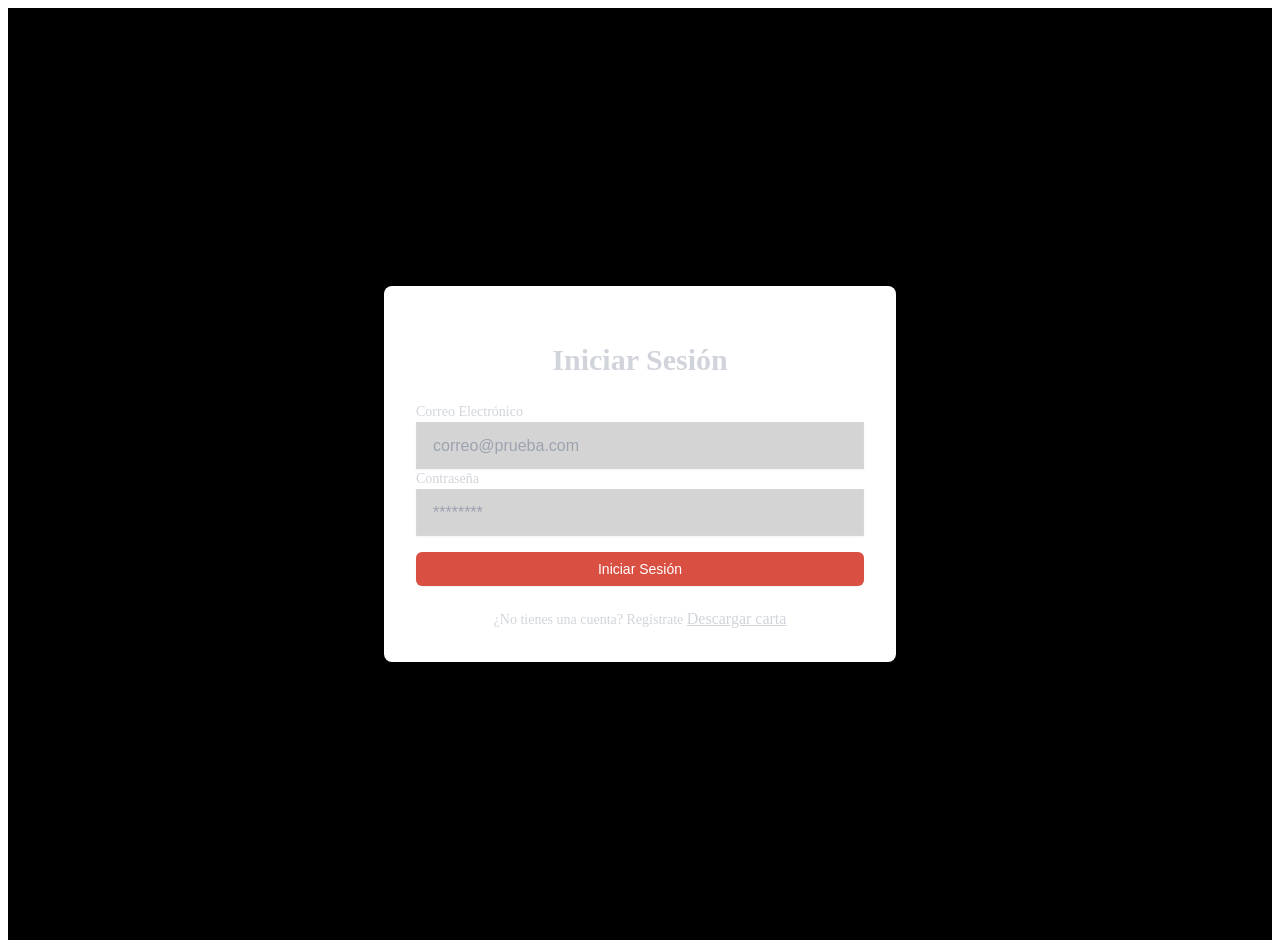
<file: login.html>
<!doctype html>
<html lang="en">
  <head>
    <meta charset="UTF-8" />
    <meta name="viewport" content="width=device-width, initial-scale=1.0" />
    <title>Restaurante "El socarrat"</title>
    <link rel="stylesheet" href="./login.css" />
    <link rel="shortcut icon" href="./img/paella.png" type="image/x-icon" />
  </head>
  <body>
    <div class="main-container">
      <div class="card-container">
        <h2 class="">Iniciar Sesión</h2>
        <form class="form-container" action="./booking.html">
          <div>
            <label for="email" class=""> Correo Electrónico </label>
            <input
              type="email"
              id="email"
              name="email"
              required
              class="input-form"
              placeholder="correo@prueba.com" 
              autocomplete="email"
            />
          </div>
          <div>
            <label for="password" class=""> Contraseña </label>
            <div class="">
              <input
                type="password"
                id="password"
                name="password"
                required
                class="input-form"
                placeholder="********"
                autocomplete="current-password"
              />
            </div>
            <p class="error-msg" id="error-msg"></p>
          </div>
          <div>
            <button type="button" class="" onclick="login()">
              Iniciar Sesión
            </button>
          </div>
        </form>
        <div class="link-register-container">
          <a href="#" class="link-register">
            ¿No tienes una cuenta? Regístrate
          </a>
          <a href="./assets/cartaSocarrat.pdf" download="Carta Socarrat">
            Descargar carta
          </a>
        </div>
      </div>
    </div>

    <script src="./script.js"></script>
  </body>
</html>
</file>
<file: carta.css>
@import url("https://fonts.googleapis.com/css2?family=Roboto:ital,wght@0,100..900;1,100..900&display=swap");

body {
  margin: 0 150px;
  background-color: black;
}
/*CARTA FORMATO*/
.divCartaQr {
    display: flex;
    justify-content: center;
    margin: 30px 0;
}
.cartaFormato {
    border: 1px solid black;
    background-color: white;
    padding: 20px;
    border-radius: 20px;
    text-decoration: none;
}
.cartaFormato:hover {
    color: red;
    background-color: orange;
}

/*PARRAFOS*/
.cartaNombre {
  color: white;
  font-family: "Roboto", sans-serif;
}

/*SECCIÓN*/
section.carta {
  background-color: #919191;
  padding-bottom: 40px;
  background-image: url(/img/fondo.jpg);
}

/*TITULOS*/
.titulos-carta {
  text-align: center;
  font-size: 55px;
  background-color: #d95043;
  color: white;
  border: 1px solid black;
  padding: 30px 0;
  margin-left: 30px;
  margin-right: 30px;
}
/*TITULO MENU*/
.titulo-menu {
  font-size: 60px;
  text-align: center;
  color: white;
  border: 1px solid black;
  background-color: #141414;
  padding: 40px 0;
  margin-top: 60px;
}
/*ENTRANTES*/
.entrantes-fila1 {
  display: flex;
  align-items: center;
  justify-content: space-around;
}

.imagenCarta {
  width: 20%;
  border-radius: 70px;
}

/*ENTRANTES PAN CON TOMATE*/
.panConTomate {
  display: flex;
  align-items: center;
  justify-content: space-around;
  border: 1px solid white;
  box-shadow: 5px 5px 5px white;
  background-color: black;
  margin: 0 30px;
  padding: 8px 38px;
}

.panConTomate:hover {
  transform: scale(1.05);
}

/*ENTRANTES CROQUETAS*/
.croquetas {
  display: flex;
  align-items: center;
  justify-content: space-around;
  border: 1px solid white;
  box-shadow: 5px 5px 5px white;
  background-color: black;
  margin: 0 30px;
  padding: 19px;
}

.croquetas:hover {
  transform: scale(1.05);
}

/*ENTRANTES FILA 2*/
.entrantes-fila2 {
  display: flex;
  align-items: center;
  justify-content: space-around;
}

/*Ensalada*/
.ensalada {
  display: flex;
  align-items: center;
  justify-content: space-around;
  border: 1px solid white;
  background-color: black;
  padding: 19px 112px;
  box-shadow: 5px 5px 5px white;
}

.ensalada:hover {
  transform: scale(1.05);
}

/*TABLA DE QUESOS*/
.tablaQuesos {
  display: flex;
  align-items: center;
  justify-content: space-around;
  border: 1px solid white;
  box-shadow: 5px 5px 5px white;
  background-color: black;
  padding: 16px 55px;
}

.tablaQuesos:hover {
  transform: scale(1.05);
}

/*PRINCIPALES*/
.principales-fila1 {
  display: flex;
  align-items: center;
  justify-content: space-around;
}

/*LUBINA*/
.lubina {
  display: flex;
  align-items: center;
  justify-content: space-around;
  border: 1px solid white;
  box-shadow: 5px 5px 5px white;
  background-color: black;
  margin: 0 25px;
  padding: 23px 39px;
}

.lubina:hover {
  transform: scale(1.05);
}

/*ARROZ CALDOSO*/
.arroz {
  display: flex;
  align-items: center;
  justify-content: space-around;
  border: 1px solid white;
  box-shadow: 5px 5px 5px white;
  background-color: black;
  margin: 0 30px;
  padding: 18px 14px;
}

.arroz:hover {
  transform: scale(1.05);
}

/*PRINCIPALES FILA 2*/
.principales-fila2 {
  display: flex;
  align-items: center;
  justify-content: space-around;
}

/*ENTRECOT*/
.entrecot {
  display: flex;
  align-items: center;
  justify-content: space-around;
  border: 1px solid white;
  box-shadow: 5px 5px 5px white;
  background-color: black;
  margin: 0 30px;
  padding: 10px 0px;
}

.entrecot:hover {
  transform: scale(1.05);
}

/*PASTA*/
.pasta {
  display: flex;
  align-items: center;
  justify-content: space-around;
  border: 1px solid white;
  box-shadow: 5px 5px 5px white;
  background-color: black;
  margin: 0 30px;
  padding: 17px 10px;
}

.pasta:hover {
  transform: scale(1.05);
}

/*POSTRES*/
.postres-fila1 {
  display: flex;
  align-items: center;
  justify-content: space-around;
}

/*TARTA DE QUESO*/
.tarta {
  display: flex;
  align-items: center;
  justify-content: space-around;
  border: 1px solid white;
  box-shadow: 5px 5px 5px white;
  background-color: black;
  margin: 0 30px;
  padding: 13px 30px;
}

.tarta:hover {
  transform: scale(1.05);
}

/*BROWNIE*/
.brownie {
  display: flex;
  align-items: center;
  justify-content: space-around;
  border: 1px solid white;
  box-shadow: 5px 5px 5px white;
  background-color: black;
  margin: 0 30px;
  padding: 20px 45px;
}

.brownie:hover {
  transform: scale(1.05);
}

/*POSTRES FILA 2 - FRUTA*/
.postres-fila2 {
  display: flex;
  align-items: center;
  justify-content: center;
  gap: 50px;
  border: 1px solid white;
  box-shadow: 5px 5px 5px white;
  background-color: black;
  margin: 0 auto;
  padding: 20px;
  width: 600px;
}
.postres-fila2:hover {
  transform: scale(1.05);
}
/*BEBIDAS*/
.bebidas-fila1 {
  display: flex;
  align-items: center;
  justify-content: space-around;
}

/*AGUA, REFRESCOS*/
.refrescos {
  display: flex;
  align-items: center;
  justify-content: space-around;
  border: 1px solid white;
  box-shadow: 5px 5px 5px white;
  background-color: black;
  margin: 0 30px;
  padding: 15px 85px;
}

.refrescos:hover {
  transform: scale(1.05);
}

/*CERVEZA*/
.cerveza {
  display: flex;
  align-items: center;
  justify-content: space-around;
  border: 1px solid white;
  box-shadow: 5px 5px 5px white;
  background-color: black;
  margin: 0 30px;
  padding: 19px 69px;
}

.cerveza:hover {
  transform: scale(1.05);
}

/*BEBIDAS FILA 2*/
.bebidas-fila2 {
  display: flex;
  align-items: center;
  justify-content: space-around;
}

/*VINO*/
.vino {
  display: flex;
  align-items: center;
  justify-content: space-around;
  border: 1px solid white;
  box-shadow: 5px 5px 5px white;
  background-color: black;
  margin: 0 30px;
  padding: 10px 40px;
}

.vino:hover {
  transform: scale(1.05);
}

/*CAFE*/
.cafe {
  display: flex;
  align-items: center;
  justify-content: space-around;
  border: 1px solid white;
  box-shadow: 5px 5px 5px white;
  background-color: black;
  margin: 0 30px;
  padding: 20px 82px;
}

.cafe:hover {
  transform: scale(1.05);
}

/* Add to cart button */
.add-to-cart {
  background-color: #d95043;
  color: white;
  border: none;
  padding: 8px 12px;
  border-radius: 8px;
  display: inline-flex;
  align-items: center;
  gap: 8px;
  cursor: pointer;
  transition:
    transform 0.12s ease,
    box-shadow 0.12s ease;
  align-self: center;
}
.add-to-cart svg {
  width: 18px;
  height: 18px;
  fill: white;
}
.add-to-cart:hover {
  transform: translateY(-3px);
  box-shadow: 0 4px 8px rgba(0, 0, 0, 0.25);
}

/* Ensure dish items don't overflow when button added */
.dish {
  gap: 10px;
}

.cart-container {
  display: flex;
  align-items: center;
  justify-content: center;
  width: 50px;
  height: 50px;
  cursor: pointer;
  position: relative;
}

/* Estilo del SVG */
.cart-svg {
  width: 32px;
  height: 32px;
  color: white; /* Color del icono */
  transition: color 0.3s ease;
}

.cart-badge {
  padding: 4px;
  background-color: #d95043;
  width: 12px;
  height: 12px;
  display: flex;
  justify-content: center;
  align-items: center;
  position: absolute;
  right: -7px;
  top: 0px;

  border-radius: 999px;
}

.header-container {
  position: relative;
}
</file>
<file: home.css>
body{
    display: flex;
    flex-direction: column;
    justify-content: center;
    font-family: "Roboto";
    background-color: black;
    margin: 0;
    color: white;
}

ul{
    list-style: none;
    margin: 0;
    padding: 0;
}

header {
    display: flex;
    align-items: center;
    justify-content: space-between;
    padding: 10px 40px;
    background-color: #141414;
}

.title {
    display: flex;
    align-items: center;
    gap: 20px;
}

.logo {
    height: 100px;
    width: auto;
    flex-shrink: 0;
}

.name {
    display: flex !important;
    flex-direction: column !important;
}

.name h1, .name h2 {
    margin: 0 !important;
    display: block !important;
}

.name h1 {
    font-family: "Poppins";
    color: #D95043;
    font-weight: bolder;
    font-size: 45px;
    max-width: 55%;
}

.name h2 {
    font-family: "Montserrat";
    color: rgb(50, 129, 50);
    font-size: 18px;
}

.nav {
    display: flex;
    align-items: center;
    gap: 30px;
}

.nav ul.menu {
    display: flex;
    gap: 100px;
    margin-right: 170px;
    padding: 0;
    font-size: 26px;
}

.nav ul.languages {
    display: flex;
    gap: 8px;
    margin-left: auto;
    padding: 0;
    list-style: none;
}

a{
    list-style: none;
}

#red {
    color: #D95043;
}

.slider{
    width: 100%;
    position: relative;

}

button{
    background-color: #D95043;
    color: white;
    font-family: "Montserrat";
    font-size: 25px;
    border: none;
    padding: 20px 30px;
}

/* Se comenta afecta a todos los botones de la página.  
button:hover{
    background-color: #96372f;
    color: rgb(185, 185, 185);
    font-family: "Montserrat";
    font-size: 25px;
    border: none;
    padding: 20px 30px;
}
*/

.part{
    display: flex;
    flex-direction: column;
    justify-content: center;
    align-items: center;
}

.part img{
    opacity: 0.5;
    width: 100%;
    height: 50%;
}

.paella{
    max-width: 400px;
    border-radius: 400px;
}

.messages{
    font-size: 80px;
    font-weight: 100;
}

.description{
    font-size: 25px;
    opacity: 0.5;
    text-align: center;
    
}

#examples{
    display: flex;
    justify-content: space-evenly;
    align-content: center;
}

.decoration img{
    border-radius: 200px;
    height: 300px;
    width: 300px;
}

.decoration{
    display: flex;
    flex-direction: column;
    flex-wrap: wrap;
    text-align: center;
    max-width: 14%;
}

.decoration h3{
    font-size: 35px;
}

.decoration a{
    color: #D95043;
    font-size: 25px;
}

footer{
    display: flex;
    justify-content: space-between;
}

.info{
    max-width: 20%;
}

.info li{
    opacity: 0.5;
    font-weight: 100;
}

#cc{
    display: flex;
    background-color: #141414;
    padding: 50px;
    align-items: center;
    justify-content: center;
}

/* color rojo: #D95043*/
</file>
<file: footer.css>
.cajainfo{display: flex;
justify-content: space-evenly;
font-size: 25px;
line-height: 1.6;
}

#cc{display: flex;
    background-color: black;
    padding: 50px;
    align-items: end;
    justify-content: center;
    color: gray;
    max-width: 100%;
    
}


footer {
  display: flex;
  flex-direction: column;
  width: 100%;
  margin: 0;
  padding: 0;
  background-color: #141414;
  color: gray;
  font-size: 20px;
 font-family: 'roboto', 'arial';
 margin-top: 50px;
}




p{max-width: 420px;}

h3{color:white;}

ul{list-style: none;}

.info1{margin-left: 15px;
padding-left: 5px;
line-height: 2;}


.icono{width: 17px;
      height: 17px;
      fill:  #D95043;}

  .icono :hover {color: aliceblue;}
</file>
<file: shopping-cart.css>
.shopping-cart {
  background-color: #fff;
  width: 100%;
  max-width: 500px;
  padding: 30px;
  border-radius: 12px;
  box-shadow: 0 10px 25px rgba(0, 0, 0, 0.1);
  position: absolute;
  top: 100%;
  right: 0;
  visibility: hidden;
  z-index: 1;
}

/* Estilos del Artículo (Producto) */

.cart-item {
  display: flex;
  align-items: center;
  gap: 20px;
  margin-bottom: 20px;
}

.cart-items b {
  color: black;
}

.item-image-container {
  width: 80px;
  height: 80px;
  background-color: #e9ecef;
  border-radius: 8px;
  overflow: hidden;
  flex-shrink: 0;
}

.item-image {
  width: 100%;
  height: 100%;
  object-fit: cover;
}

.item-details {
  flex-grow: 1;
}

.item-name {
  margin: 0 0 5px 0;
  font-size: 1.1rem;
  color: #2d3436;
}

.item-name p {
  text-align: left;
}

.item-details span {
  font-size: 0.9rem;
  color: #636e72;
}

/* Acciones y Precios */
.item-quantity-select {
  padding: 5px;
  border-radius: 4px;
  border: 1px solid #dfe6e9;
  cursor: pointer;
}

.item-total-price-container {
  text-align: right;
  min-width: 80px;
}

.item-total-price {
  display: block;
  font-weight: bold;
  font-size: 1.1rem;
  margin-bottom: 5px;
  color: black;
}

.item-total-price::after {
  content: " €";
}

.btn-remove {
  background: none;
  border: none;
  color: #ff7675;
  cursor: pointer;
  font-size: 0.85rem;
  padding: 0;
}

.btn-remove:hover {
  text-decoration: underline;
}

/* Divisor */
.divider {
  border: 0;
  border-top: 1px solid #eee;
  margin: 25px 0;
}

/* Resumen del Carrito */
.cart-summary {
  display: flex;
  flex-direction: column;
  gap: 10px;
  background-color: white;
}

.summary-line {
  display: flex;
  justify-content: space-between;
  color: #636e72;
}

.total-row {
  display: flex;
  justify-content: flex-end;
  margin-top: 15px;
  font-size: 1.3rem;
  color: #2d3436;
  border-top: 2px solid #f1f2f6;
  padding-top: 15px;
  gap: 10px;
}

/* Botón Finalizar */
.checkout-container {
  margin-top: 30px;
}

.btn-checkout {
  width: 100%;
  background-color: #d95043;
  color: white;
  border: none;
  padding: 15px;
  font-size: 1.1rem;
  font-weight: bold;
  border-radius: 8px;
  cursor: pointer;
  transition: background 0.3s ease;
}

.btn-checkout:hover {
  width: 100%;
  background-color: #d95043;
  color: white;
  border: none;
  padding: 15px;
  font-size: 1.1rem;
  font-weight: bold;
  border-radius: 8px;
  cursor: pointer;
  transition: background 0.3s ease;
}

.deleteButton {
  width: 100%;
  background-color: transparent;
  color: black;
  font-size: 1.1rem;
  text-align: right;
}

.deleteButton:hover {
  width: 100%;
  background-color: transparent;
  color: black;
  font-size: 1.1rem;
  text-align: right;
}

.btn-checkout:hover {
  background-color: #c44135;
}
</file>
<file: cartaQR.css>
body{
    background-color: black;
}
.cartah2{
    text-align: center;
    color: white;
    font-size: 50px;
}
.cartadiv{
    display: flex;
    flex-direction: column;
    justify-content: center;
    align-items: center;
    border: 1px solid black;
    background-image: url(/img/fondo.jpg);
    padding: 40px;

}
.cartadiv a{
    text-decoration: none;
    color: black;
    border: 1px solid black;
    padding: 20px;
    border-radius: 30px;
    background-color: white;
}
.cartadiv a:hover{
    color: red;
    background-color: orange;
}
.cartaQr{
    width: 300px;
}
</file>
<file: confirmation.css>
:root {
  --text-color: #d1d5db;
  --main-color: #d95043;
}

body {
  font-family: "Segoe UI", Tahoma, Geneva, Verdana, sans-serif;
  background-color: #7a7a7a;
  display: flex;
  justify-content: center;
  align-items: center;
  height: 100vh;
  margin: 0;
  color: #333;
}

.container {
  background-color: #ffffff;
  padding: 2rem;
  border-radius: 12px;
  box-shadow: 0 4px 15px rgba(0, 0, 0, 0.1);
  text-align: center;
  max-width: 450px;
  border-top: 8px solid var(--main-color);
}

.divider {
  color: var(--main-color);
  margin: 10px 0;
  letter-spacing: 2px;
}
h1 {
  font-size: 1.4rem;
  margin: 10px 0;
  color: var(--main-color);
}
.details {
  text-align: left;
  display: inline-block;
  margin-top: 20px;
  line-height: 1.8;
}
.footer-msg {
  margin-top: 25px;
  font-weight: bold;
  font-style: italic;
  color: #2c3e50;
}
</file>
<file: estilo-formulario.css>
input[type="text"],
[type="date"],
[type="tel"],
[type="number"],
[type="email"],
[type="time"]{
    border-radius: 10px;
    width: 350px;
    height: 40px;
   
}

.formulario{max-width: 920px;background-color: black;
font-family: 'roboto', 'arial';
margin: 0 auto;
color: white;}  /*estilo del formulario*/

header{width: 100%;}

textarea{border-radius: 10px;
width: 500px;
height: 100px;}



.caja1 {width: 95%;        /*caja donde esta el formulario*/
    border: 1px solid #ccc;
    border-radius: 8px;
    padding: 30px;
    display: flex;
    flex-direction: column;
    background-image: url(img/fondo_formulario.avif);
    background-repeat: no-repeat;
    background-size: cover;}

.caja2{margin: 20px;
color:#7A7A7A}

.section-formulario{display: flex;
flex-wrap: wrap;}

.h2formulario{text-align: center; /*reserva (titulo)*/
color:white;
font-size: 30px;}



.button-formulario {width: 900vh;  /*boton de enviar formulario*/
height: 50px;
background-color: #D95043;
color: white;
border-radius: 10px;
}

button:hover{color: #ccc;}
</file>
<file: login.css>
:root {
  
  --text-color: #D1D5DB;
  --main-color:  #D95043;
}

.main-container {
  min-height: 100vh;
  display: flex;
  align-items: center;
  justify-content: center;

  background: black;

  padding: 1rem; /
}

.card-container {  
  background-color: #ffffff;  
  padding: 2rem;   
  border-radius: 0.5rem;   
  box-shadow:
    0 4px 6px -1px rgba(0, 0, 0, 0.1),
    0 2px 4px -1px rgba(0, 0, 0, 0.06);
  
  width: 100%;
  background-image: url("https://thefoodiehub.es/wp-content/uploads/2025/11/bg_4.jpg");
  
  max-width: 28rem; 
}

h2 {
 
  font-size: 1.875rem; 
  line-height: 2.25rem;
  font-weight: 700;
  text-align: center;
  margin-bottom: 1.5rem; 
  text-align: center;
  

}

h2, label {
  color: var(--text-color)
}

label {
  display: block;
  font-size: 0.875rem; 
  line-height: 1.25rem;
  font-weight: 500;
  
}

input {
  margin-top: 0.25rem; 
  display: block;
  width: 100%;
  padding: 0.5rem 0.75rem; 
  border: 1px solid #d1d5db;
  border-radius: 0.375rem; 
  box-shadow: 0 1px 2px 0 rgba(0, 0, 0, 0.05);
}

input::placeholder {
  color: #9ca3af;
}

input:focus {
  outline: 2px solid transparent;
  outline-offset: 2px;  
  
  border-color: #D95043;
}

.input-password {
  
  display: block;
  width: 100%;

  
  padding: 0.5rem 0.75rem; 

  
  border: 1px solid #d1d5db;
  border-radius: 0.375rem; 
  box-shadow: 0 1px 2px 0 rgba(0, 0, 0, 0.05);

  
  box-sizing: border-box; 
}


.input-password::placeholder {
  color: #9ca3af;
}


.input-password:focus {
  outline: 2px solid transparent;
  outline-offset: 2px;
  border-color: #D95043;
  
  
}

.input-icon-container {
  
  position: absolute;  
  top: 0;
  bottom: 0;  
  right: 0;  
  padding-right: 0.75rem;   
  display: flex;
  align-items: center;
}

button {
  
  display: flex;
  width: 100%;
  justify-content: center;

  
  padding: 0.5rem 1rem; 
  font-size: 0.875rem; 
  font-weight: 500;

  
  border: 1px solid transparent;
  border-radius: 0.375rem; 
  box-shadow: 0 1px 2px 0 rgba(0, 0, 0, 0.05);

  
  color: #ffffff;
  background-color: #D95043;
  cursor: pointer;
  margin-top: 1rem;
}


button:hover {
  background-color: #D95043;
}


button:focus {
  outline: none;
  
  box-shadow: 0 0 0 2px #ffffff, 0 0 0 4px #D95043;
}

.link-register-container {
  margin-top: 1.5rem; 
  text-align: center;
}

.link-register {
  font-size: 0.875rem; 
  line-height: 1.25rem;  
  
  color: black;
  background-color: transparent;
  text-decoration: none;
  font-weight: 500;
  transition: color 0.2s;
}


.link-primary:hover {
  color: #3b82f6;
}

.error-msg {
  color: red;
}

.form-container {
  
}

.input-form {
font-size: 16px;
font-weight: 500;
line-height: 24px;

display: block;
transition: 0.2s linear;
box-sizing: border-box;
color: rgba(209, 213, 219, 0.38);
font: inherit;
margin: 0px;
font-family: Roboto, sans-serif;
outline: none;
border-radius: 0px;
min-height: 47px;
padding: 6px 16px;
border: 1px solid rgb(105, 114, 125);
appearance: none;
height: 40px;
border-color: rgba(255, 255, 255, 0.08);
background: var(--ast-comment-inputs-background);
box-shadow: rgba(0, 0, 0, 0.05) 0px 1px 2px 0px;
font-style: normal;
width: 100%;
background-color: rgba(0, 0, 0, 0.17);
flex-grow: 1;
max-width: 100%;
flex-basis: 100%;  
}

.link-register-container a {
  color: var(--text-color);
}
</file>
